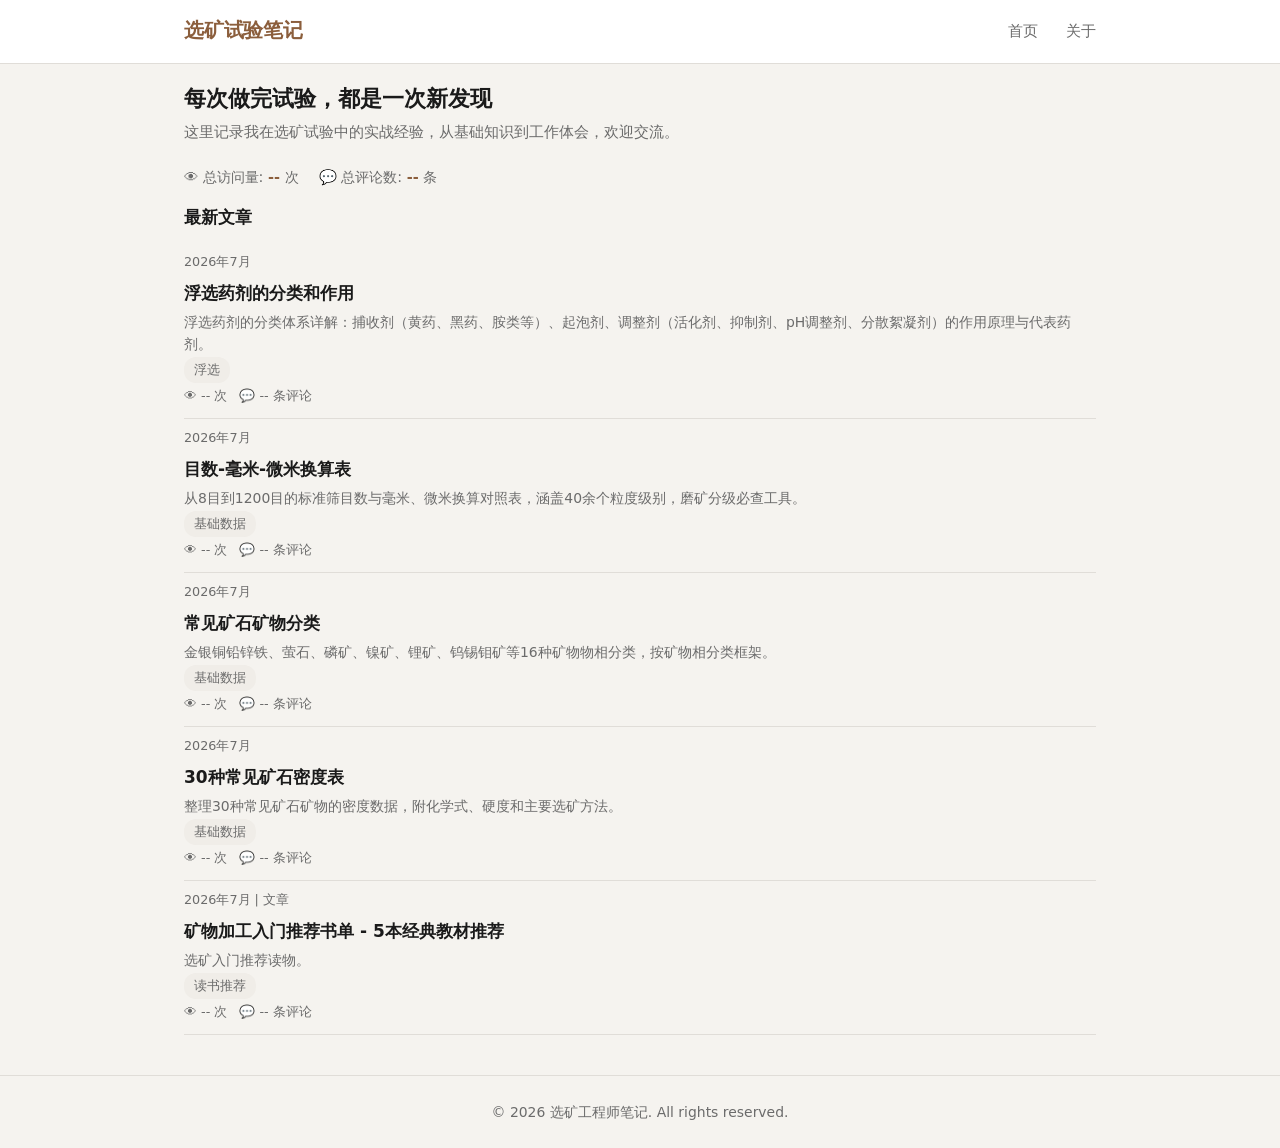
<file: index.html>
﻿<!DOCTYPE html>
<html lang="zh-CN">
<head>
  <meta charset="UTF-8">
  <meta name="viewport" content="width=device-width, initial-scale=1.0">
  <meta name="description" content="一个选矿工程师的工作笔记，记录选矿试验中的实战经验、基础知识和行业思考。">
  <link rel="canonical" href="https://simon899.github.io/">
  <meta property="og:title" content="选矿试验笔记">
  <meta property="og:description" content="一个选矿工程师的工作笔记，记录选矿试验中的实战经验、基础知识和行业思考。">
  <meta property="og:url" content="https://simon899.github.io/">
  <meta property="og:type" content="website">
  <meta property="og:site_name" content="选矿试验笔记">
  <title>选矿试验笔记 - 选矿试验笔记</title>
  <link rel="stylesheet" href="/css/style.css">
    <script data-goatcounter="https://simon899.goatcounter.com/count" async src="//gc.zgo.at/count.js"></script>

<body>
<header class="site-header">
  <div class="header-inner">
    <a href="/index.html" class="site-title"><span>选矿试验笔记</span></a>
    <nav class="main-nav">
      <a href="/index.html">首页</a>
      <a href="/about.html">关于</a>
    </nav>
  </div>
</header>
<div class="page-wrap-wide">
  <section class="hero">
    <h1>每次做完试验，都是一次新发现</h1>
    <p>这里记录我在选矿试验中的实战经验，从基础知识到工作体会，欢迎交流。</p>
  </section>
  
  <div class="site-total-stats">
    <span>👁 总访问量: <strong id="total-views">--</strong> 次</span>
    <span>💬 总评论数: <strong id="total-comments">--</strong> 条</span>
  </div>
  <h2 class="section-title">最新文章</h2>
  <ul class="post-list">
    <li class="post-item">
      <a href="posts/flotation-reagent-classification.html">
        <div class="post-meta">2026年7月</div>
        <h2>浮选药剂的分类和作用</h2>
        <div class="post-excerpt">浮选药剂的分类体系详解：捕收剂（黄药、黑药、胺类等）、起泡剂、调整剂（活化剂、抑制剂、pH调整剂、分散絮凝剂）的作用原理与代表药剂。</div>
        <div class="post-tags"><span class="tag">浮选</span></div>
      </a>
      <div class="post-item-stats">
        <span>👁 <span class="pv-flotation-reagent-classification">--</span> 次</span>
        <span>💬 <span class="cm-flotation-reagent-classification">--</span> 条评论</span>
      </div>
    </li>

    <li class="post-item">
      <a href="posts/mesh-conversion-table.html">
        <div class="post-meta">2026年7月</div>
        <h2>目数-毫米-微米换算表</h2>
        <div class="post-excerpt">从8目到1200目的标准筛目数与毫米、微米换算对照表，涵盖40余个粒度级别，磨矿分级必查工具。</div>
        <div class="post-tags"><span class="tag">基础数据</span></div>
      </a>
      <div class="post-item-stats">
        <span>👁 <span class="pv-mesh-conversion-table">--</span> 次</span>
        <span>💬 <span class="cm-mesh-conversion-table">--</span> 条评论</span>
      </div>
    </li>

    <li class="post-item">
      <a href="posts/ore-classification.html">
        <div class="post-meta">2026年7月</div>
        <h2>常见矿石矿物分类</h2>
        <div class="post-excerpt">金银铜铅锌铁、萤石、磷矿、镍矿、锂矿、钨锡钼矿等16种矿物物相分类，按矿物相分类框架。</div>
        <div class="post-tags"><span class="tag">基础数据</span></div>
      </a>
    <div class="post-item-stats">
      <span>👁 <span class="pv-ore-classification">--</span> 次</span>
      <span>💬 <span class="cm-ore-classification">--</span> 条评论</span>
    </div>
    </li>

    <li class="post-item">
      <a href="posts/ore-density-table.html">
        <div class="post-meta">2026年7月</div>
        <h2>30种常见矿石密度表</h2>
        <div class="post-excerpt">整理30种常见矿石矿物的密度数据，附化学式、硬度和主要选矿方法。</div>
        <div class="post-tags"><span class="tag">基础数据</span></div>
      </a>
    
    <div class="post-item-stats">
      <span>👁 <span class="pv-ore-density-table">--</span> 次</span>
      <span>💬 <span class="cm-ore-density-table">--</span> 条评论</span>
    </div></li>

    <li class="post-item">
      <a href="posts/reading-list.html">
        <div class="post-meta">2026年7月 | 文章</div>
        <h2>矿物加工入门推荐书单 - 5本经典教材推荐</h2>
        <div class="post-excerpt">选矿入门推荐读物。</div>
        <div class="post-tags"><span class="tag">读书推荐</span></div>
      </a>
    
    <div class="post-item-stats">
      <span>👁 <span class="pv-reading-list">--</span> 次</span>
      <span>💬 <span class="cm-reading-list">--</span> 条评论</span>
    </div></li>
  </ul>
</div>

<footer class="site-footer">
  <p>&copy; 2026 选矿工程师笔记. All rights reserved.</p>
</footer>

  <script>
    var pages = ["flotation-reagent-classification","mesh-conversion-table","ore-classification","ore-density-table","reading-list"];
    pages.forEach(function(p) {
      fetch("https://simon899.goatcounter.com/counter/posts/" + p + ".html.json")
        .then(function(r) { if (r.ok || r.status === 404) return r.json(); throw Error(); })
        .then(function(d) { var els = document.getElementsByClassName("pv-" + p); for (var i=0;i<els.length;i++) els[i].textContent = d.count || 0; })
        .catch(function() { var els = document.getElementsByClassName("pv-" + p); for (var i=0;i<els.length;i++) els[i].textContent = "--"; });
    });
    fetch("https://api.github.com/repos/simon899/simon899.github.io/issues?labels=comment&state=all")
      .then(function(r) { return r.json(); })
      .then(function(issues) {
        pages.forEach(function(p) {
          var issue = null;
          for (var i=0;i<issues.length;i++) {
            if (issues[i].title === "posts/" + p + ".html") { issue = issues[i]; break; }
          }
          if (!issue) return;
          var els = document.getElementsByClassName("cm-" + p);
          for (var i=0;i<els.length;i++) els[i].textContent = issue.comments;
        });
      });
  </script>

  <script>
    fetch("https://simon899.goatcounter.com/counter/.json")
      .then(function(r){if(r.ok||r.status===404)return r.json();throw Error()})
      .then(function(d){var e=document.getElementById("total-views");if(e)e.textContent=d.count||0})
      .catch(function(){});
    fetch("https://api.github.com/repos/simon899/simon899.github.io/issues?labels=comment&state=all")
      .then(function(r){return r.json()})
      .then(function(issues){var t=0;for(var i=0;i<issues.length;i++)t+=issues[i].comments;var e=document.getElementById("total-comments");if(e)e.textContent=t})
      .catch(function(){});
  </script>
</body>
</html>
</file>
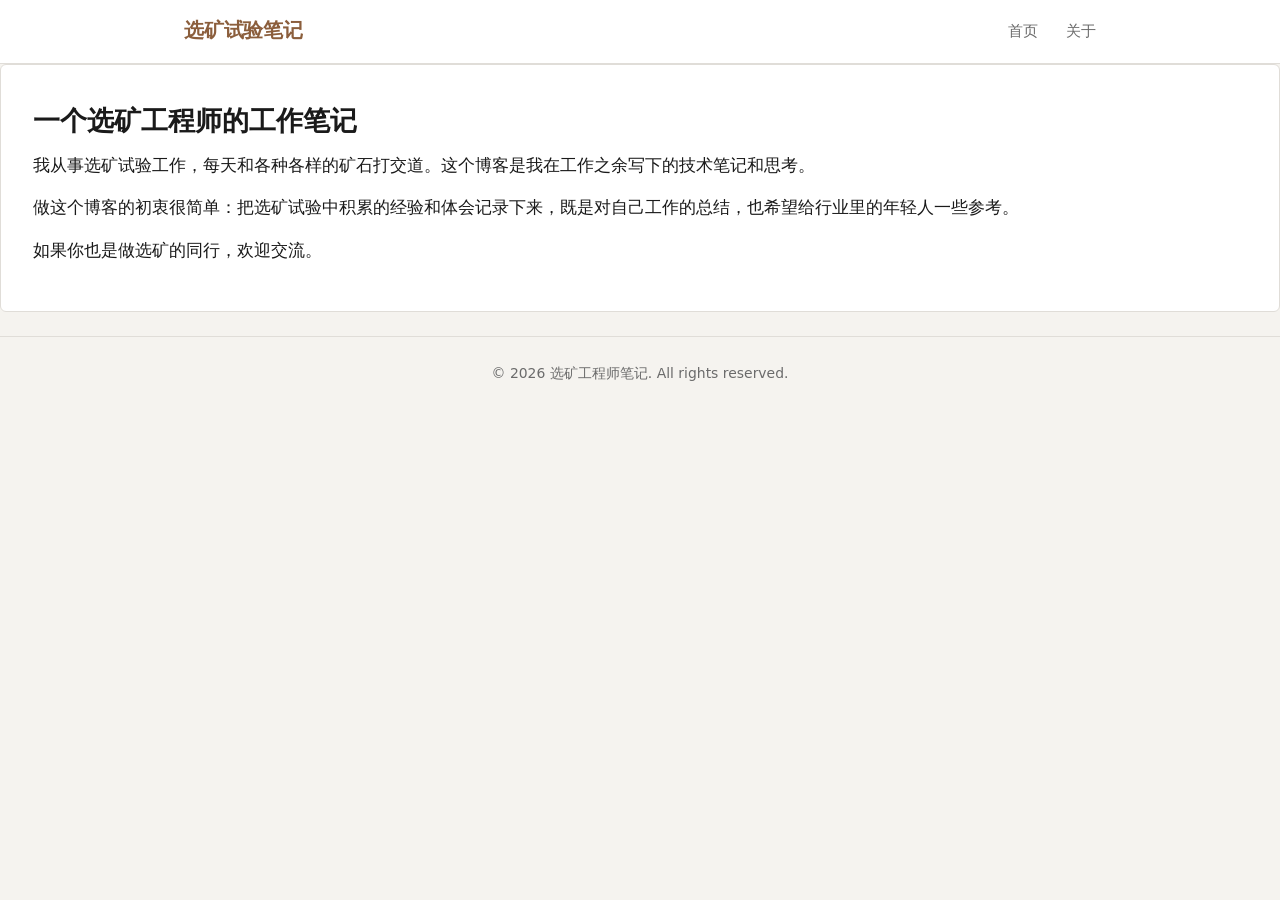
<file: about.html>
﻿<!DOCTYPE html>
<html lang="zh-CN">
<head>
  <meta charset="UTF-8">
  <meta name="viewport" content="width=device-width, initial-scale=1.0">
  <meta name="description" content="一个选矿工程师的博客 - 关于页">
  <link rel="canonical" href="https://simon899.github.io/about.html">
  <meta property="og:title" content="关于 - 选矿试验笔记">
  <meta property="og:description" content="一个选矿工程师的博客 - 关于页">
  <meta property="og:url" content="https://simon899.github.io/about.html">
  <meta property="og:type" content="website">
  <meta property="og:site_name" content="选矿试验笔记">
  <title>关于 - 选矿试验笔记</title>
  <link rel="stylesheet" href="../css/style.css">
    <script data-goatcounter="https://simon899.goatcounter.com/count" async src="//gc.zgo.at/count.js"></script>

<body>
<header class="site-header">
  <div class="header-inner">
    <a href="../index.html" class="site-title"><span>选矿试验笔记</span></a>
    <nav class="main-nav">
      <a href="../index.html">首页</a>
      <a href="../about.html">关于</a>
    </nav>
  </div>
</header>
<section class="about-section">
  <h1>一个选矿工程师的工作笔记</h1>
  
  <p>我从事选矿试验工作，每天和各种各样的矿石打交道。这个博客是我在工作之余写下的技术笔记和思考。</p>
  <p>做这个博客的初衷很简单：把选矿试验中积累的经验和体会记录下来，既是对自己工作的总结，也希望给行业里的年轻人一些参考。</p>
  <p>如果你也是做选矿的同行，欢迎交流。</p>
</section>
<footer class="site-footer">
  <p>&copy; 2026 选矿工程师笔记. All rights reserved.</p>
</footer>
</body>
</html>
</file>
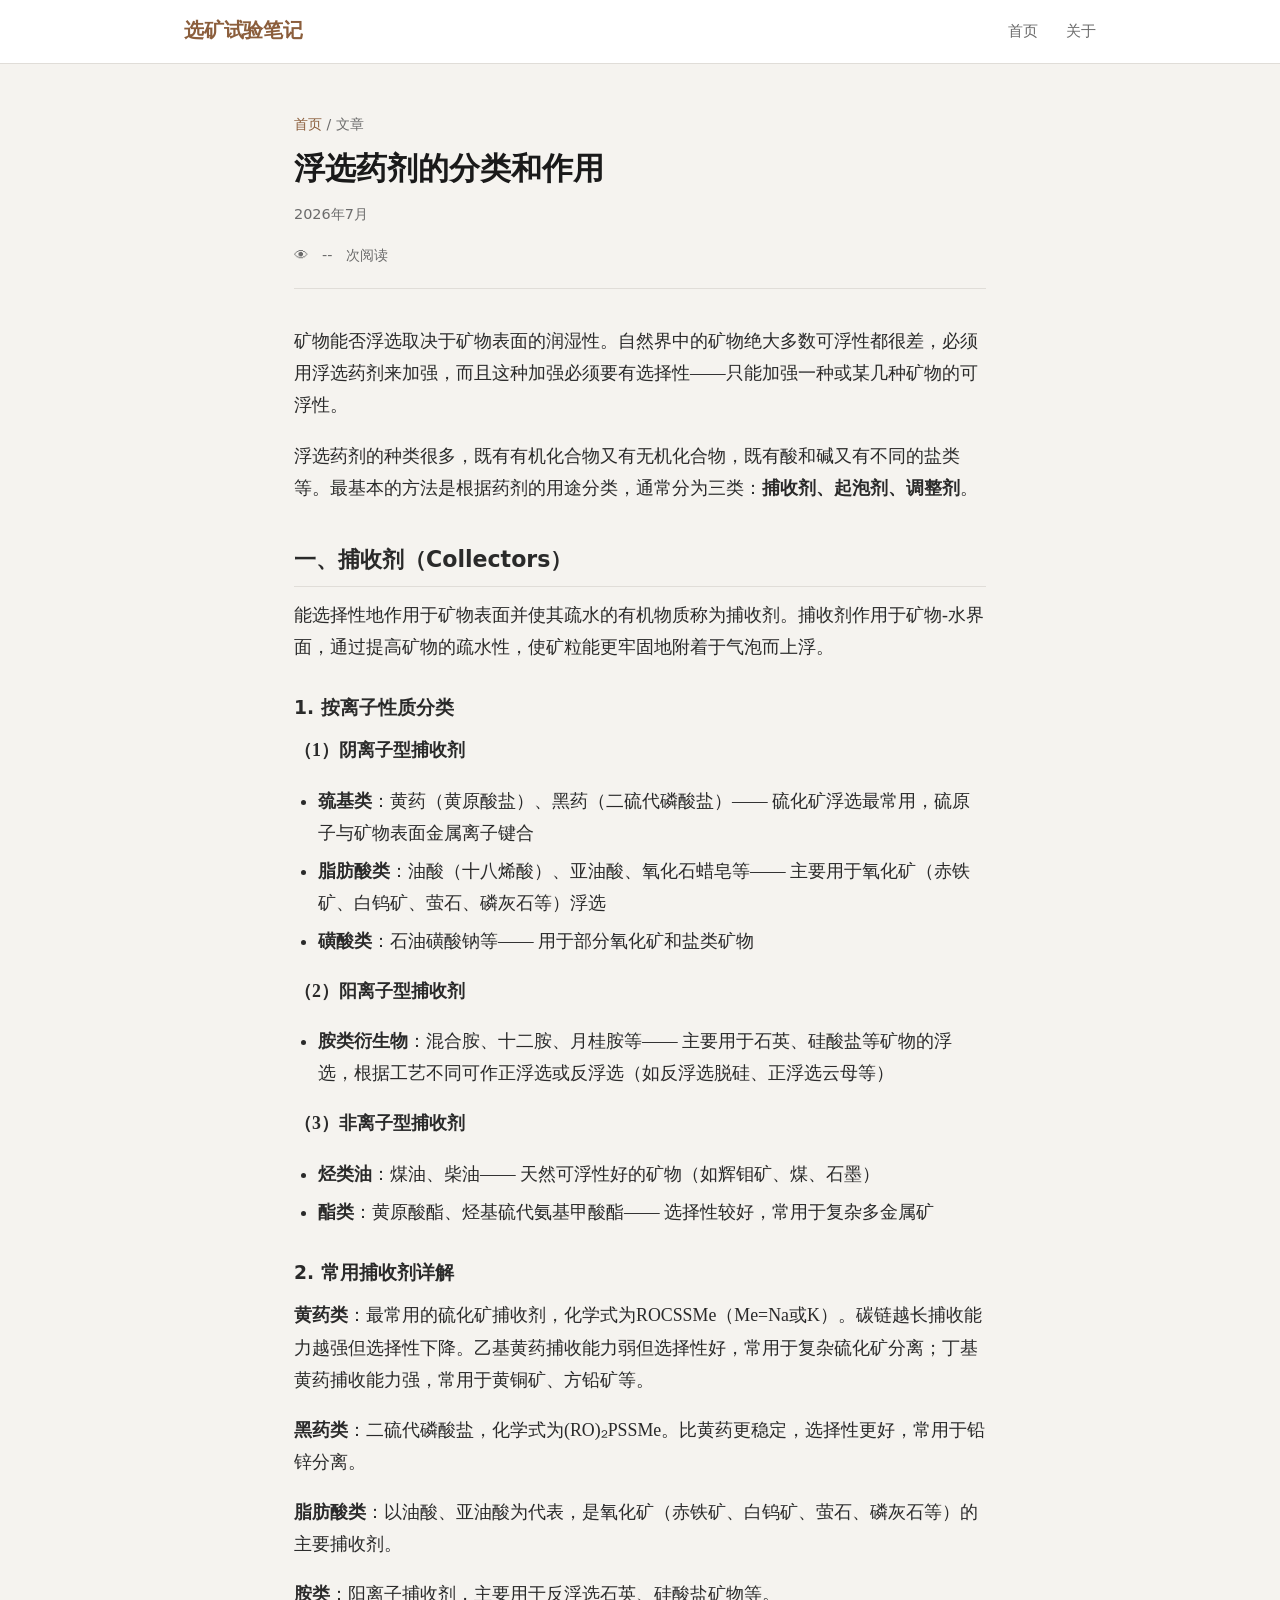
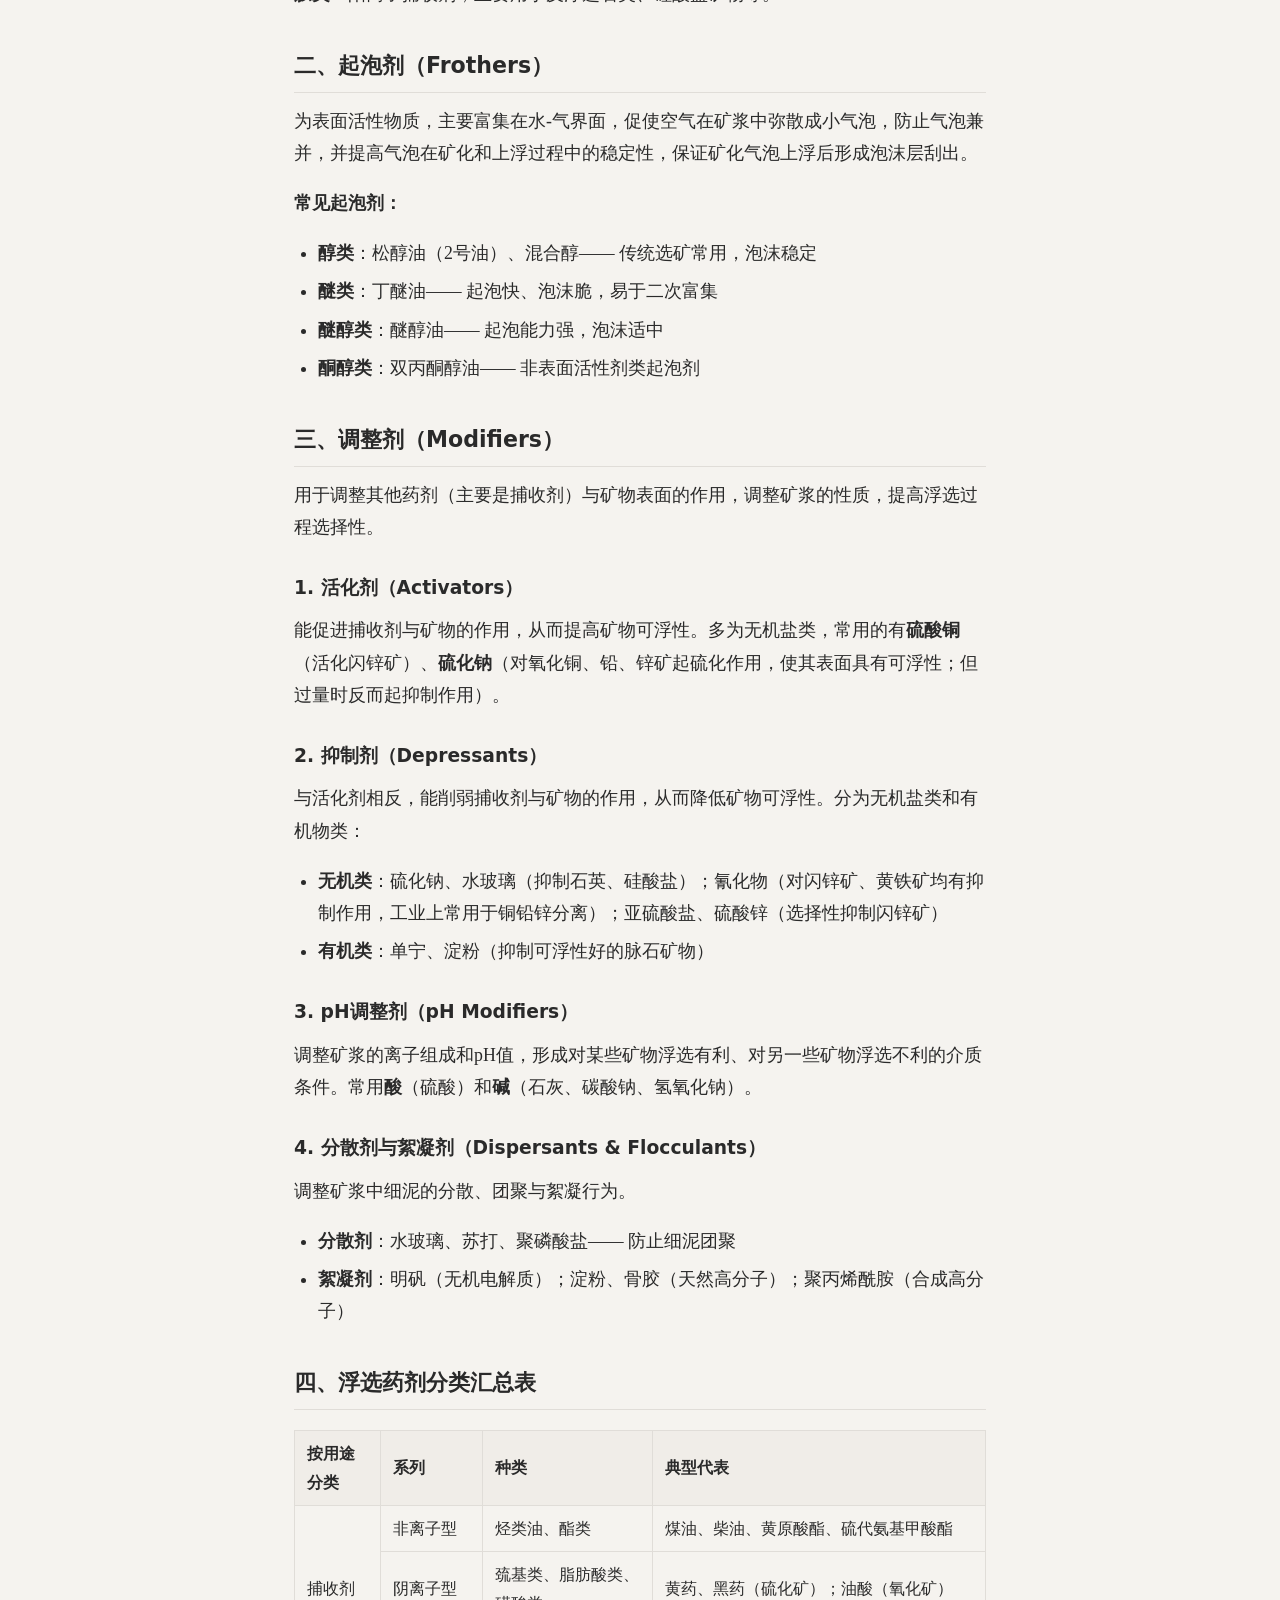
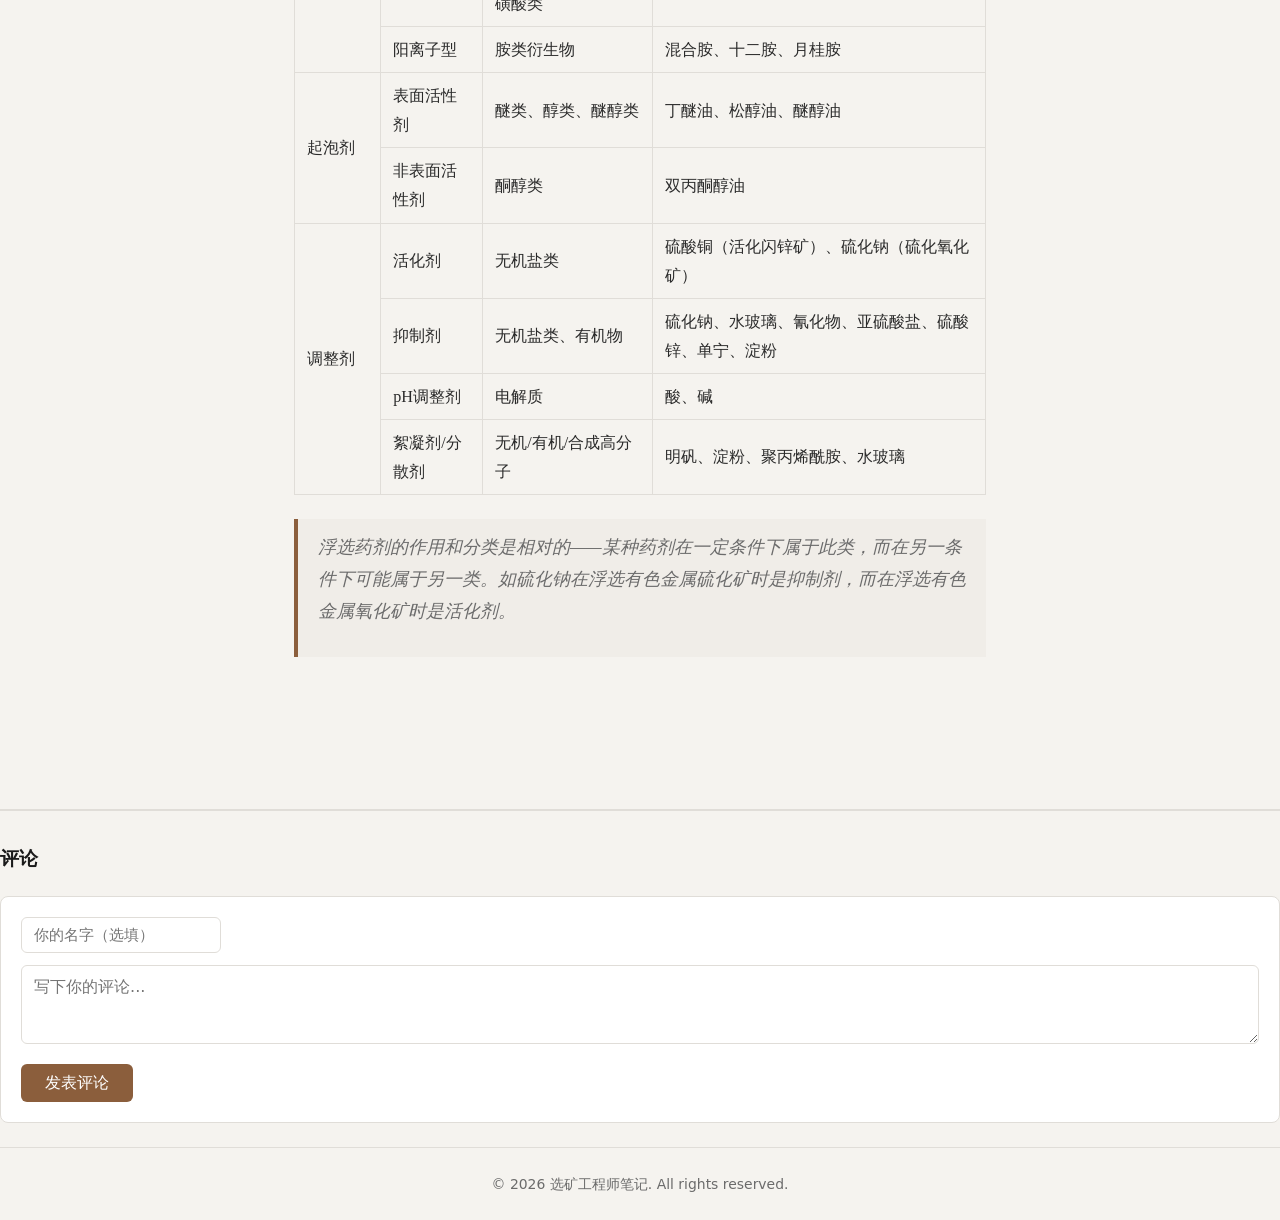
<file: posts/flotation-reagent-classification.html>
﻿<!DOCTYPE html>
<html lang="zh-CN">
<head>
  <meta charset="UTF-8">
  <meta name="viewport" content="width=device-width, initial-scale=1.0">
  <meta name="description" content="浮选药剂的分类体系详解：捕收剂（黄药、黑药、胺类等）、起泡剂、调整剂（活化剂、抑制剂、pH调整剂、分散絮凝剂）的作用原理与代表药剂。">
  <link rel="canonical" href="https://simon899.github.io/posts/flotation-reagent-classification.html">
  <meta property="og:title" content="浮选药剂的分类和作用 - 选矿试验笔记">
  <meta property="og:description" content="浮选药剂的分类体系详解：捕收剂（黄药、黑药、胺类等）、起泡剂、调整剂（活化剂、抑制剂、pH调整剂、分散絮凝剂）的作用原理与代表药剂。">
  <meta property="og:url" content="https://simon899.github.io/posts/flotation-reagent-classification.html">
  <meta property="og:type" content="article">
  <meta property="og:site_name" content="选矿试验笔记">
  <title>浮选药剂的分类和作用 - 选矿试验笔记</title>
  <link rel="stylesheet" href="../css/style.css">
  <script data-goatcounter="https://simon899.goatcounter.com/count" async src="//gc.zgo.at/count.js"></script>
</head>
<body>
<header class="site-header">
  <div class="header-inner">
    <a href="../index.html" class="site-title"><span>选矿试验笔记</span></a>
    <nav class="main-nav">
      <a href="../index.html">首页</a>
      <a href="../about.html">关于</a>
    </nav>
  </div>
</header>
<div class="page-wrap">
  <article class="post-header">
    <div class="breadcrumb"><a href="../index.html">首页</a> / 文章</div>
    <h1>浮选药剂的分类和作用</h1>
    <div class="post-meta">2026年7月</div>
    <div class="post-meta-bar">
      <span class="post-stats">👁 <span id="view-count">--</span> 次阅读</span>
    </div>
  </article>
  <div class="post-content">
<p>矿物能否浮选取决于矿物表面的润湿性。自然界中的矿物绝大多数可浮性都很差，必须用浮选药剂来加强，而且这种加强必须要有选择性——只能加强一种或某几种矿物的可浮性。</p>

<p>浮选药剂的种类很多，既有有机化合物又有无机化合物，既有酸和碱又有不同的盐类等。最基本的方法是根据药剂的用途分类，通常分为三类：<strong>捕收剂、起泡剂、调整剂</strong>。</p>

<h2>一、捕收剂（Collectors）</h2>

<p>能选择性地作用于矿物表面并使其疏水的有机物质称为捕收剂。捕收剂作用于矿物-水界面，通过提高矿物的疏水性，使矿粒能更牢固地附着于气泡而上浮。</p>

<h3>1. 按离子性质分类</h3>

<p><strong>（1）阴离子型捕收剂</strong></p>
<ul>
  <li><strong>巯基类</strong>：黄药（黄原酸盐）、黑药（二硫代磷酸盐）—— 硫化矿浮选最常用，硫原子与矿物表面金属离子键合</li>
  <li><strong>脂肪酸类</strong>：油酸（十八烯酸）、亚油酸、氧化石蜡皂等—— 主要用于氧化矿（赤铁矿、白钨矿、萤石、磷灰石等）浮选</li>
  <li><strong>磺酸类</strong>：石油磺酸钠等—— 用于部分氧化矿和盐类矿物</li>
</ul>

<p><strong>（2）阳离子型捕收剂</strong></p>
<ul>
  <li><strong>胺类衍生物</strong>：混合胺、十二胺、月桂胺等—— 主要用于石英、硅酸盐等矿物的浮选，根据工艺不同可作正浮选或反浮选（如反浮选脱硅、正浮选云母等）</li>
</ul>

<p><strong>（3）非离子型捕收剂</strong></p>
<ul>
  <li><strong>烃类油</strong>：煤油、柴油—— 天然可浮性好的矿物（如辉钼矿、煤、石墨）</li>
  <li><strong>酯类</strong>：黄原酸酯、烃基硫代氨基甲酸酯—— 选择性较好，常用于复杂多金属矿</li>
</ul>

<h3>2. 常用捕收剂详解</h3>

<p><strong>黄药类</strong>：最常用的硫化矿捕收剂，化学式为ROCSSMe（Me=Na或K）。碳链越长捕收能力越强但选择性下降。乙基黄药捕收能力弱但选择性好，常用于复杂硫化矿分离；丁基黄药捕收能力强，常用于黄铜矿、方铅矿等。</p>

<p><strong>黑药类</strong>：二硫代磷酸盐，化学式为(RO)₂PSSMe。比黄药更稳定，选择性更好，常用于铅锌分离。</p>

<p><strong>脂肪酸类</strong>：以油酸、亚油酸为代表，是氧化矿（赤铁矿、白钨矿、萤石、磷灰石等）的主要捕收剂。</p>

<p><strong>胺类</strong>：阳离子捕收剂，主要用于反浮选石英、硅酸盐矿物等。</p>

<h2>二、起泡剂（Frothers）</h2>

<p>为表面活性物质，主要富集在水-气界面，促使空气在矿浆中弥散成小气泡，防止气泡兼并，并提高气泡在矿化和上浮过程中的稳定性，保证矿化气泡上浮后形成泡沫层刮出。</p>

<p><strong>常见起泡剂：</strong></p>
<ul>
  <li><strong>醇类</strong>：松醇油（2号油）、混合醇—— 传统选矿常用，泡沫稳定</li>
  <li><strong>醚类</strong>：丁醚油—— 起泡快、泡沫脆，易于二次富集</li>
  <li><strong>醚醇类</strong>：醚醇油—— 起泡能力强，泡沫适中</li>
  <li><strong>酮醇类</strong>：双丙酮醇油—— 非表面活性剂类起泡剂</li>
</ul>

<h2>三、调整剂（Modifiers）</h2>

<p>用于调整其他药剂（主要是捕收剂）与矿物表面的作用，调整矿浆的性质，提高浮选过程选择性。</p>

<h3>1. 活化剂（Activators）</h3>
<p>能促进捕收剂与矿物的作用，从而提高矿物可浮性。多为无机盐类，常用的有<strong>硫酸铜</strong>（活化闪锌矿）、<strong>硫化钠</strong>（对氧化铜、铅、锌矿起硫化作用，使其表面具有可浮性；但过量时反而起抑制作用）。</p>

<h3>2. 抑制剂（Depressants）</h3>
<p>与活化剂相反，能削弱捕收剂与矿物的作用，从而降低矿物可浮性。分为无机盐类和有机物类：</p>
<ul>
  <li><strong>无机类</strong>：硫化钠、水玻璃（抑制石英、硅酸盐）；氰化物（对闪锌矿、黄铁矿均有抑制作用，工业上常用于铜铅锌分离）；亚硫酸盐、硫酸锌（选择性抑制闪锌矿）</li>
  <li><strong>有机类</strong>：单宁、淀粉（抑制可浮性好的脉石矿物）</li>
</ul>

<h3>3. pH调整剂（pH Modifiers）</h3>
<p>调整矿浆的离子组成和pH值，形成对某些矿物浮选有利、对另一些矿物浮选不利的介质条件。常用<strong>酸</strong>（硫酸）和<strong>碱</strong>（石灰、碳酸钠、氢氧化钠）。</p>

<h3>4. 分散剂与絮凝剂（Dispersants & Flocculants）</h3>
<p>调整矿浆中细泥的分散、团聚与絮凝行为。</p>
<ul>
  <li><strong>分散剂</strong>：水玻璃、苏打、聚磷酸盐—— 防止细泥团聚</li>
  <li><strong>絮凝剂</strong>：明矾（无机电解质）；淀粉、骨胶（天然高分子）；聚丙烯酰胺（合成高分子）</li>
</ul>

<h2>四、浮选药剂分类汇总表</h2>

<table class="density-table">
  <thead>
    <tr><th>按用途分类</th><th>系列</th><th>种类</th><th>典型代表</th></tr>
  </thead>
  <tbody>
    <tr><td rowspan="3">捕收剂</td><td>非离子型</td><td>烃类油、酯类</td><td>煤油、柴油、黄原酸酯、硫代氨基甲酸酯</td></tr>
    <tr><td>阴离子型</td><td>巯基类、脂肪酸类、磺酸类</td><td>黄药、黑药（硫化矿）；油酸（氧化矿）</td></tr>
    <tr><td>阳离子型</td><td>胺类衍生物</td><td>混合胺、十二胺、月桂胺</td></tr>
    <tr><td rowspan="2">起泡剂</td><td>表面活性剂</td><td>醚类、醇类、醚醇类</td><td>丁醚油、松醇油、醚醇油</td></tr>
    <tr><td>非表面活性剂</td><td>酮醇类</td><td>双丙酮醇油</td></tr>
    <tr><td rowspan="4">调整剂</td><td>活化剂</td><td>无机盐类</td><td>硫酸铜（活化闪锌矿）、硫化钠（硫化氧化矿）</td></tr>
    <tr><td>抑制剂</td><td>无机盐类、有机物</td><td>硫化钠、水玻璃、氰化物、亚硫酸盐、硫酸锌、单宁、淀粉</td></tr>
    <tr><td>pH调整剂</td><td>电解质</td><td>酸、碱</td></tr>
    <tr><td>絮凝剂/分散剂</td><td>无机/有机/合成高分子</td><td>明矾、淀粉、聚丙烯酰胺、水玻璃</td></tr>
  </tbody>
</table>

<blockquote><p>浮选药剂的作用和分类是相对的——某种药剂在一定条件下属于此类，而在另一条件下可能属于另一类。如硫化钠在浮选有色金属硫化矿时是抑制剂，而在浮选有色金属氧化矿时是活化剂。</p></blockquote>

  </div>
</div>
<div class="comment-section">
  <h2 class="comment-heading" id="comment-count-header">评论</h2>
  <div class="comment-form">
    <input type="text" id="comment-name" placeholder="你的名字（选填）" class="comment-input-name">
    <textarea id="comment-text" placeholder="写下你的评论..." class="comment-textarea" rows="3"></textarea>
    <button id="comment-btn" onclick="submitComment()" class="comment-btn">发表评论</button>
  </div>
  <div id="comment-list"></div>
</div>
<footer class="site-footer">
  <p>&copy; 2026 选矿工程师笔记. All rights reserved.</p>
</footer>
<script src="../js/comments.js"></script>
</body>
</html>
</file>
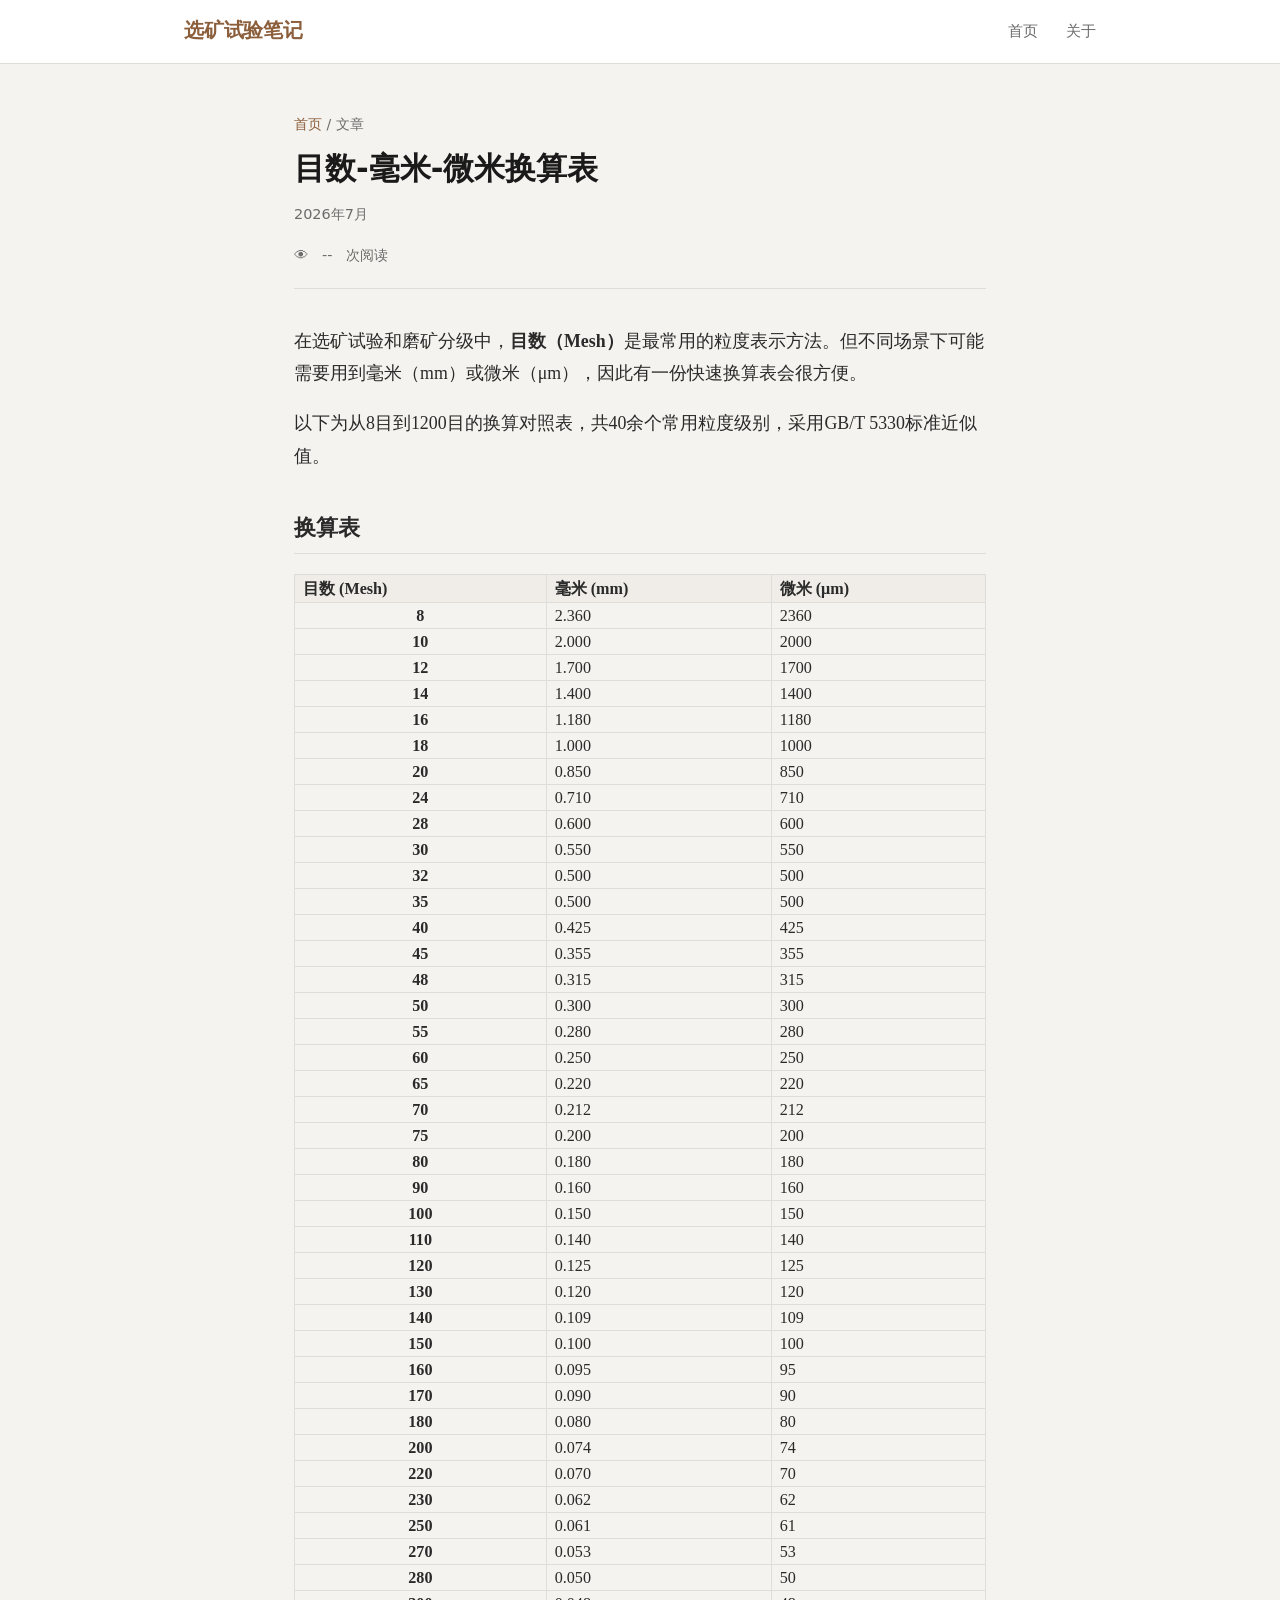
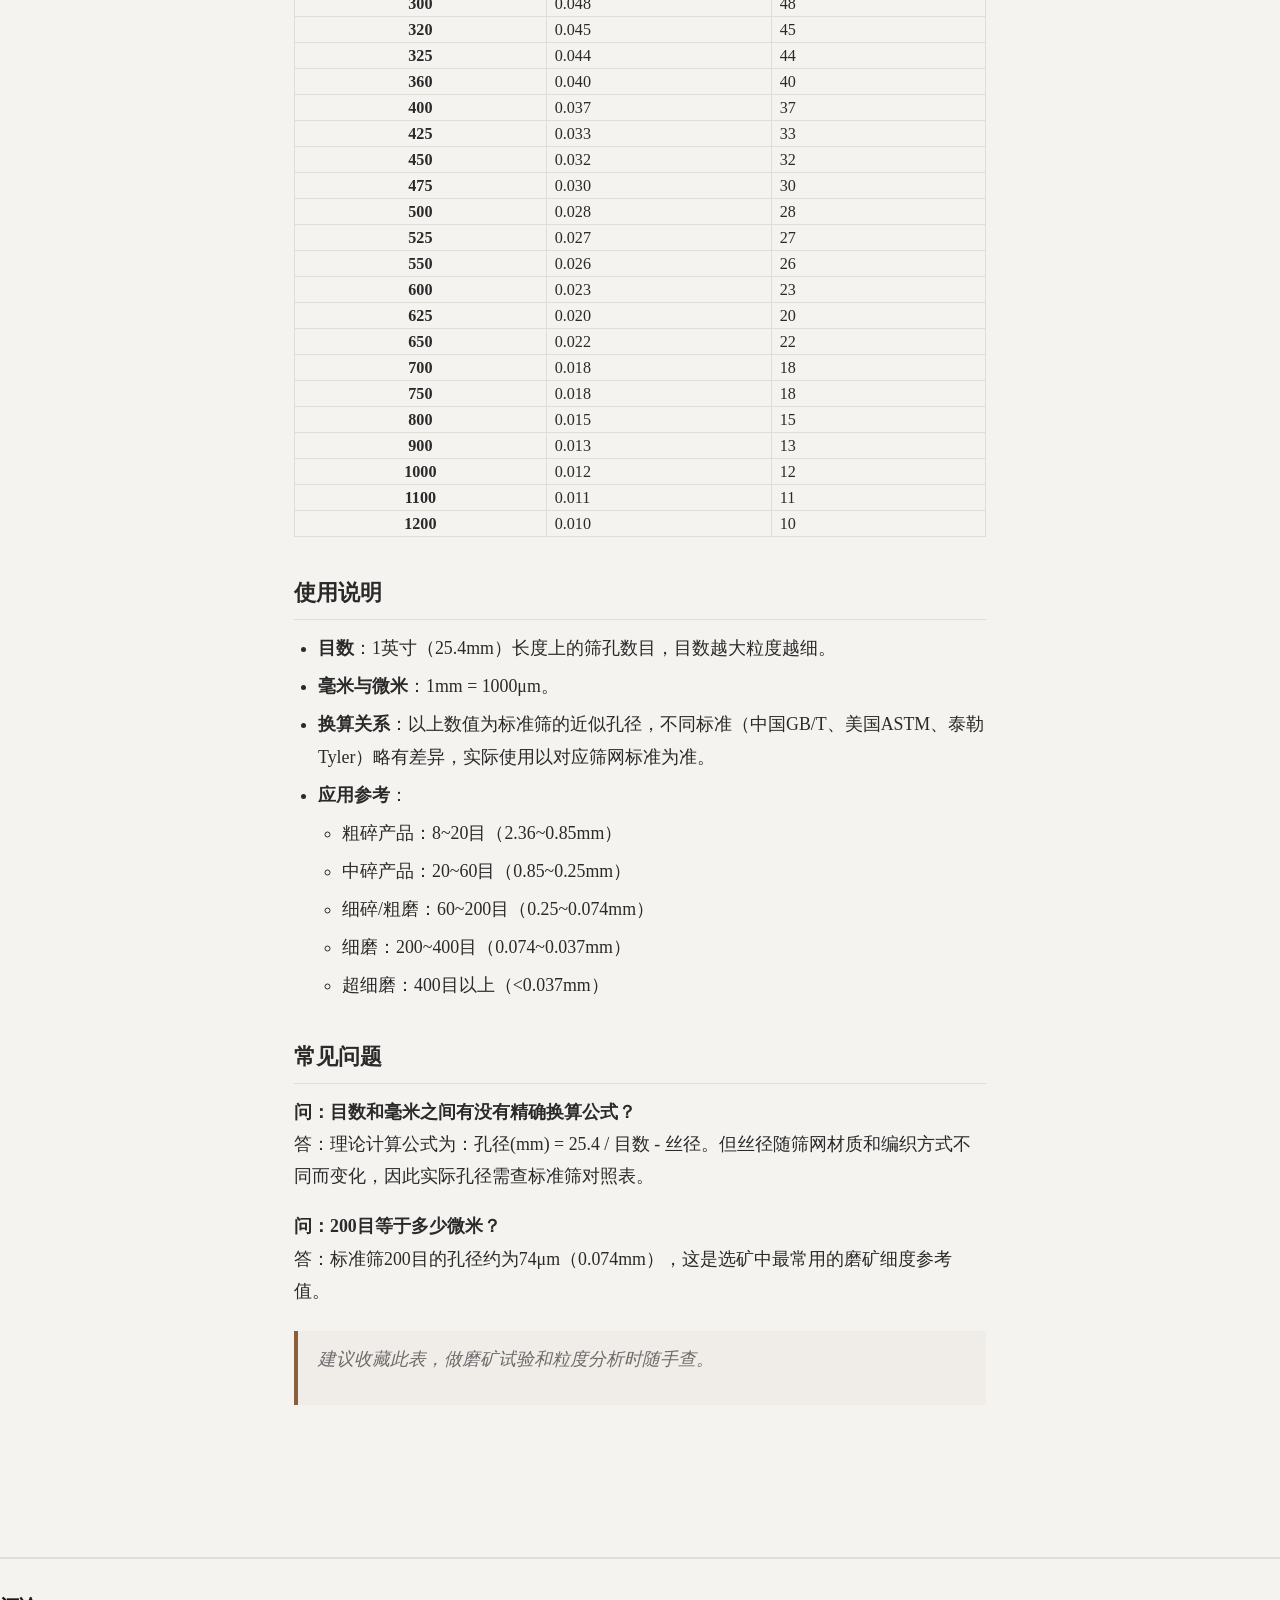
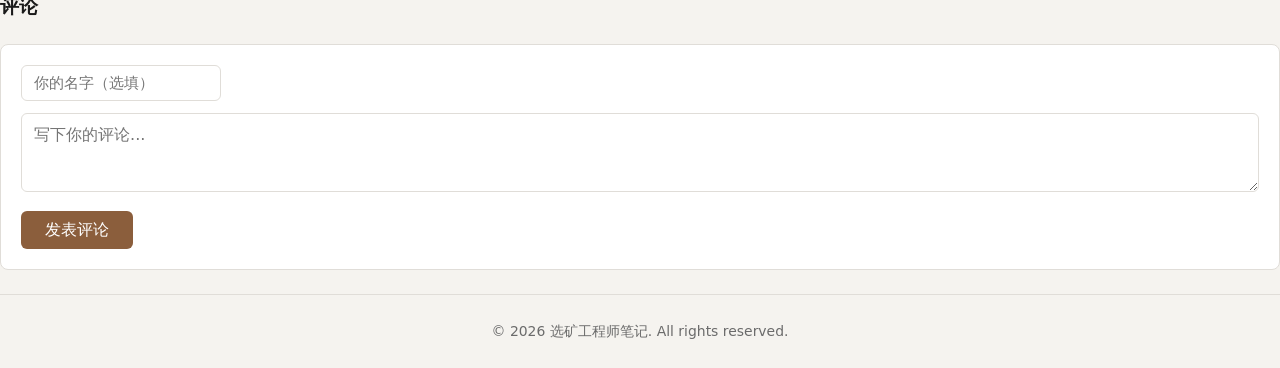
<file: posts/mesh-conversion-table.html>
﻿<!DOCTYPE html>
<html lang="zh-CN">
<head>
  <meta charset="UTF-8">
  <meta name="viewport" content="width=device-width, initial-scale=1.0">
  <meta name="description" content="从8目到1200目的标准筛目数与毫米、微米换算对照表，涵盖40余个粒度级别，磨矿分级必查工具。">
  <link rel="canonical" href="https://simon899.github.io/posts/mesh-conversion-table.html">
  <meta property="og:title" content="目数-毫米-微米换算表 - 选矿试验笔记">
  <meta property="og:description" content="从8目到1200目的标准筛目数与毫米、微米换算对照表，涵盖40余个粒度级别，磨矿分级必查工具。">
  <meta property="og:url" content="https://simon899.github.io/posts/mesh-conversion-table.html">
  <meta property="og:type" content="article">
  <meta property="og:site_name" content="选矿试验笔记">
  <title>目数-毫米-微米换算表 - 选矿试验笔记</title>
  <link rel="stylesheet" href="../css/style.css">
  <style>
    .density-table { font-size: 0.78em; margin: 1em 0; }
    .density-table th { padding: 3px 8px; line-height: 1.3; }
    .density-table td { padding: 2px 8px; line-height: 1.3; }
    .density-table tbody tr td:first-child { font-weight: 600; text-align: center; }
  </style>
    <script data-goatcounter="https://simon899.goatcounter.com/count" async src="//gc.zgo.at/count.js"></script>
</head>
<body>
<header class="site-header">
  <div class="header-inner">
    <a href="../index.html" class="site-title"><span>选矿试验笔记</span></a>
    <nav class="main-nav">
      <a href="../index.html">首页</a>
      <a href="../about.html">关于</a>
    </nav>
  </div>
</header>
<div class="page-wrap">
  <article class="post-header">
    <div class="breadcrumb"><a href="../index.html">首页</a> / 文章</div>
    <h1>目数-毫米-微米换算表</h1>
    <div class="post-meta">2026年7月</div>
    <div class="post-meta-bar">
      <span class="post-stats">👁 <span id="view-count">--</span> 次阅读</span>
    </div>
  </article>
  <div class="post-content">
<p>在选矿试验和磨矿分级中，<strong>目数（Mesh）</strong>是最常用的粒度表示方法。但不同场景下可能需要用到毫米（mm）或微米（μm），因此有一份快速换算表会很方便。</p>

<p>以下为从8目到1200目的换算对照表，共40余个常用粒度级别，采用GB/T 5330标准近似值。</p>

<h2>换算表</h2>

<table class="density-table">
  <thead>
    <tr><th>目数 (Mesh)</th><th>毫米 (mm)</th><th>微米 (μm)</th></tr>
  </thead>
  <tbody>
    <tr><td>8</td><td>2.360</td><td>2360</td></tr>
    <tr><td>10</td><td>2.000</td><td>2000</td></tr>
    <tr><td>12</td><td>1.700</td><td>1700</td></tr>
    <tr><td>14</td><td>1.400</td><td>1400</td></tr>
    <tr><td>16</td><td>1.180</td><td>1180</td></tr>
    <tr><td>18</td><td>1.000</td><td>1000</td></tr>
    <tr><td>20</td><td>0.850</td><td>850</td></tr>
    <tr><td>24</td><td>0.710</td><td>710</td></tr>
    <tr><td>28</td><td>0.600</td><td>600</td></tr>
    <tr><td>30</td><td>0.550</td><td>550</td></tr>
    <tr><td>32</td><td>0.500</td><td>500</td></tr>
    <tr><td>35</td><td>0.500</td><td>500</td></tr>
    <tr><td>40</td><td>0.425</td><td>425</td></tr>
    <tr><td>45</td><td>0.355</td><td>355</td></tr>
    <tr><td>48</td><td>0.315</td><td>315</td></tr>
    <tr><td>50</td><td>0.300</td><td>300</td></tr>
    <tr><td>55</td><td>0.280</td><td>280</td></tr>
    <tr><td>60</td><td>0.250</td><td>250</td></tr>
    <tr><td>65</td><td>0.220</td><td>220</td></tr>
    <tr><td>70</td><td>0.212</td><td>212</td></tr>
    <tr><td>75</td><td>0.200</td><td>200</td></tr>
    <tr><td>80</td><td>0.180</td><td>180</td></tr>
    <tr><td>90</td><td>0.160</td><td>160</td></tr>
    <tr><td>100</td><td>0.150</td><td>150</td></tr>
    <tr><td>110</td><td>0.140</td><td>140</td></tr>
    <tr><td>120</td><td>0.125</td><td>125</td></tr>
    <tr><td>130</td><td>0.120</td><td>120</td></tr>
    <tr><td>140</td><td>0.109</td><td>109</td></tr>
    <tr><td>150</td><td>0.100</td><td>100</td></tr>
    <tr><td>160</td><td>0.095</td><td>95</td></tr>
    <tr><td>170</td><td>0.090</td><td>90</td></tr>
    <tr><td>180</td><td>0.080</td><td>80</td></tr>
    <tr><td>200</td><td>0.074</td><td>74</td></tr>
    <tr><td>220</td><td>0.070</td><td>70</td></tr>
    <tr><td>230</td><td>0.062</td><td>62</td></tr>
    <tr><td>250</td><td>0.061</td><td>61</td></tr>
    <tr><td>270</td><td>0.053</td><td>53</td></tr>
    <tr><td>280</td><td>0.050</td><td>50</td></tr>
    <tr><td>300</td><td>0.048</td><td>48</td></tr>
    <tr><td>320</td><td>0.045</td><td>45</td></tr>
    <tr><td>325</td><td>0.044</td><td>44</td></tr>
    <tr><td>360</td><td>0.040</td><td>40</td></tr>
    <tr><td>400</td><td>0.037</td><td>37</td></tr>
    <tr><td>425</td><td>0.033</td><td>33</td></tr>
    <tr><td>450</td><td>0.032</td><td>32</td></tr>
    <tr><td>475</td><td>0.030</td><td>30</td></tr>
    <tr><td>500</td><td>0.028</td><td>28</td></tr>
    <tr><td>525</td><td>0.027</td><td>27</td></tr>
    <tr><td>550</td><td>0.026</td><td>26</td></tr>
    <tr><td>600</td><td>0.023</td><td>23</td></tr>
    <tr><td>625</td><td>0.020</td><td>20</td></tr>
    <tr><td>650</td><td>0.022</td><td>22</td></tr>
    <tr><td>700</td><td>0.018</td><td>18</td></tr>
    <tr><td>750</td><td>0.018</td><td>18</td></tr>
    <tr><td>800</td><td>0.015</td><td>15</td></tr>
    <tr><td>900</td><td>0.013</td><td>13</td></tr>
    <tr><td>1000</td><td>0.012</td><td>12</td></tr>
    <tr><td>1100</td><td>0.011</td><td>11</td></tr>
    <tr><td>1200</td><td>0.010</td><td>10</td></tr>
  </tbody>
</table>

<h2>使用说明</h2>
<ul>
  <li><strong>目数</strong>：1英寸（25.4mm）长度上的筛孔数目，目数越大粒度越细。</li>
  <li><strong>毫米与微米</strong>：1mm = 1000μm。</li>
  <li><strong>换算关系</strong>：以上数值为标准筛的近似孔径，不同标准（中国GB/T、美国ASTM、泰勒Tyler）略有差异，实际使用以对应筛网标准为准。</li>
  <li><strong>应用参考</strong>：</li>
  <ul>
    <li>粗碎产品：8~20目（2.36~0.85mm）</li>
    <li>中碎产品：20~60目（0.85~0.25mm）</li>
    <li>细碎/粗磨：60~200目（0.25~0.074mm）</li>
    <li>细磨：200~400目（0.074~0.037mm）</li>
    <li>超细磨：400目以上（&lt;0.037mm）</li>
  </ul>
</ul>

<h2>常见问题</h2>
<p><strong>问：目数和毫米之间有没有精确换算公式？</strong><br>答：理论计算公式为：孔径(mm) = 25.4 / 目数 - 丝径。但丝径随筛网材质和编织方式不同而变化，因此实际孔径需查标准筛对照表。</p>

<p><strong>问：200目等于多少微米？</strong><br>答：标准筛200目的孔径约为74μm（0.074mm），这是选矿中最常用的磨矿细度参考值。</p>

<blockquote><p>建议收藏此表，做磨矿试验和粒度分析时随手查。</p></blockquote>
  </div>
</div>
<div class="comment-section">
  <h2 class="comment-heading" id="comment-count-header">评论</h2>
  <div class="comment-form">
    <input type="text" id="comment-name" placeholder="你的名字（选填）" class="comment-input-name">
    <textarea id="comment-text" placeholder="写下你的评论..." class="comment-textarea" rows="3"></textarea>
    <button id="comment-btn" onclick="submitComment()" class="comment-btn">发表评论</button>
  </div>
  <div id="comment-list"></div>
</div>
<footer class="site-footer">
  <p>&copy; 2026 选矿工程师笔记. All rights reserved.</p>
</footer>
<script src="../js/comments.js"></script>
</body>
</html>
</file>
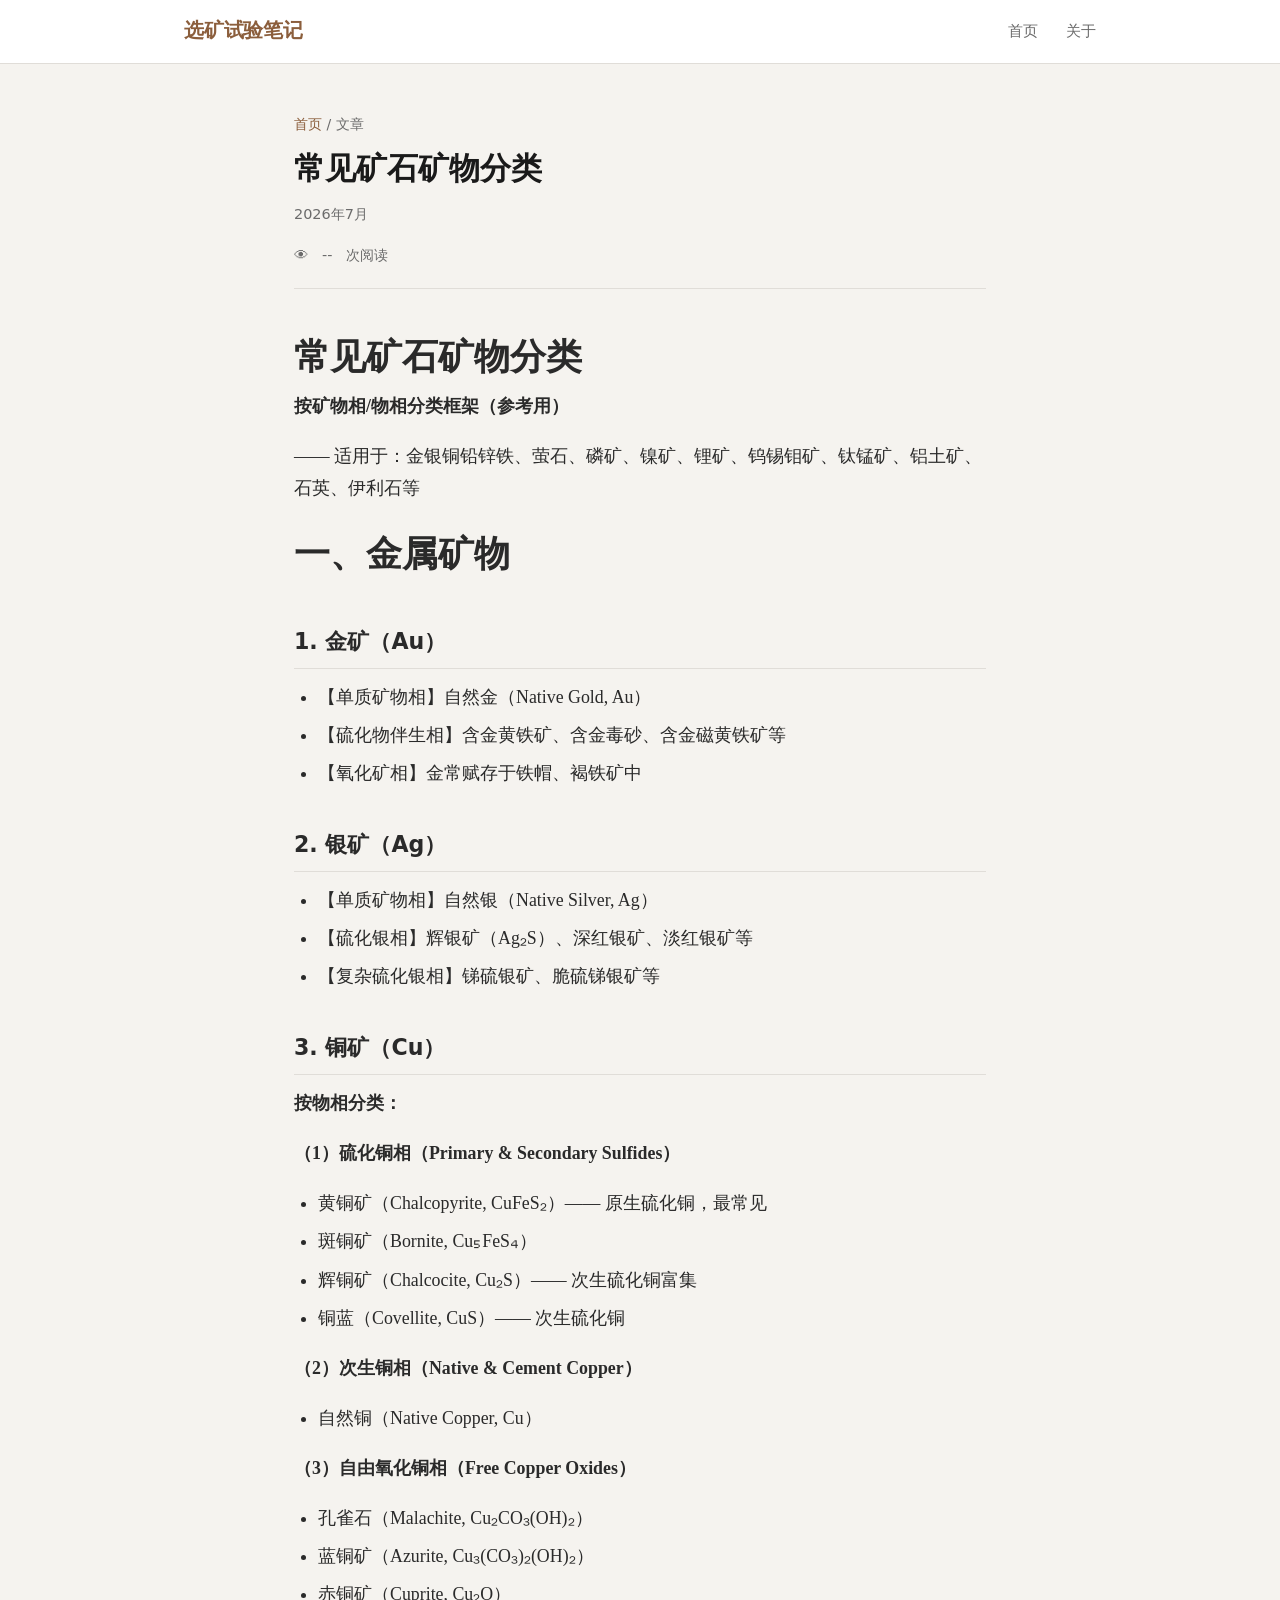
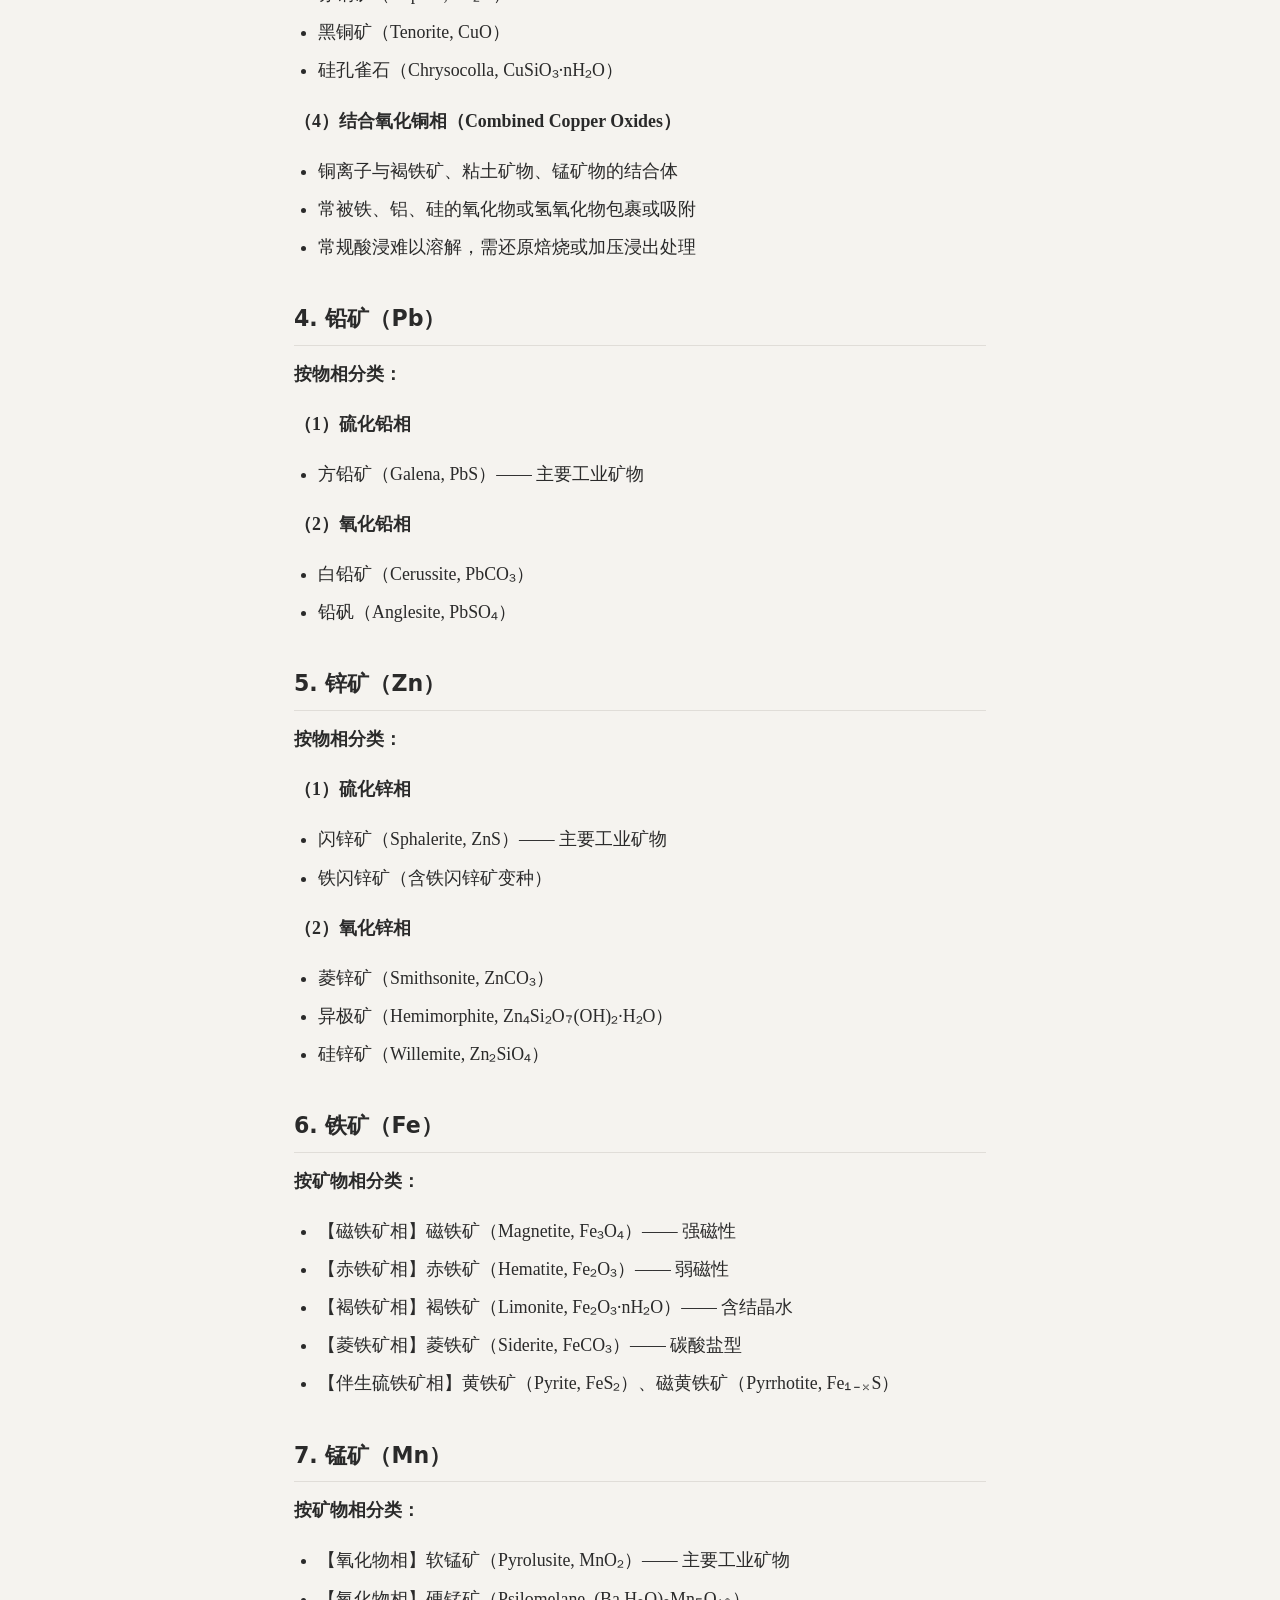
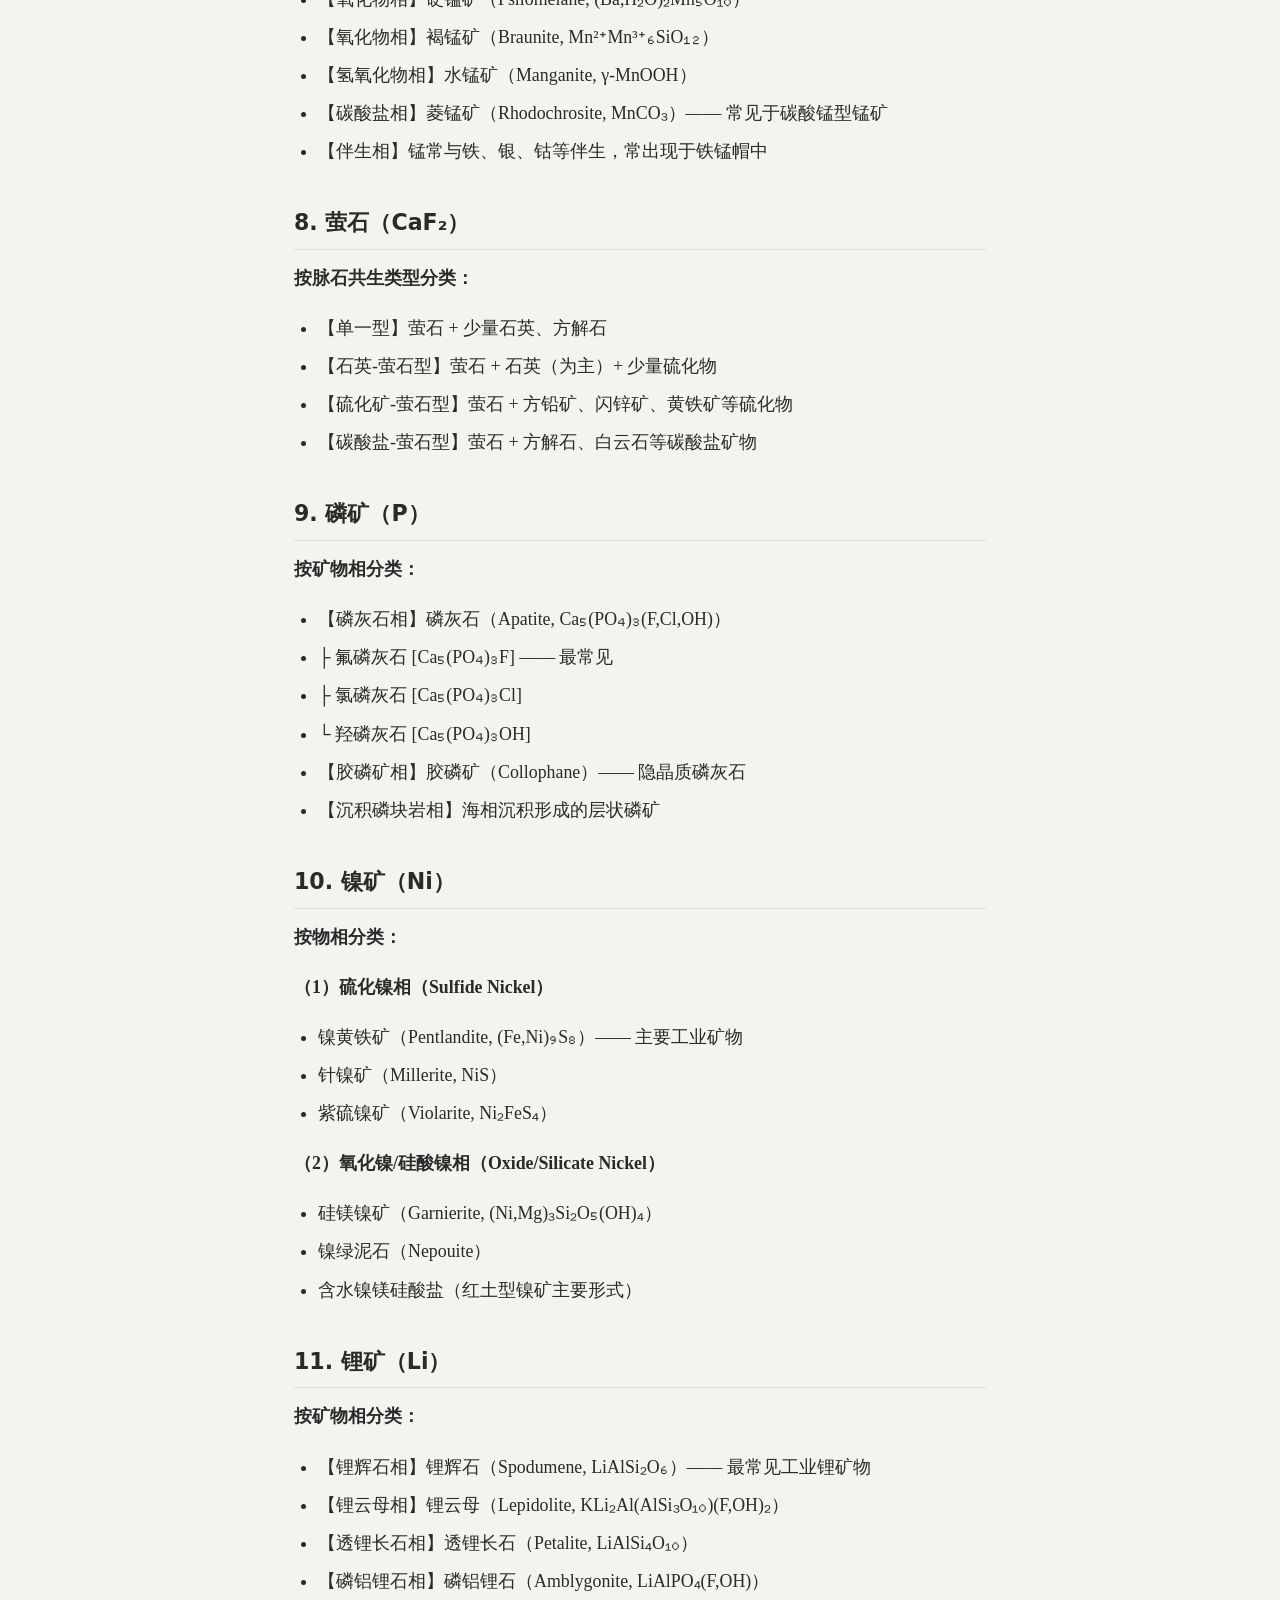
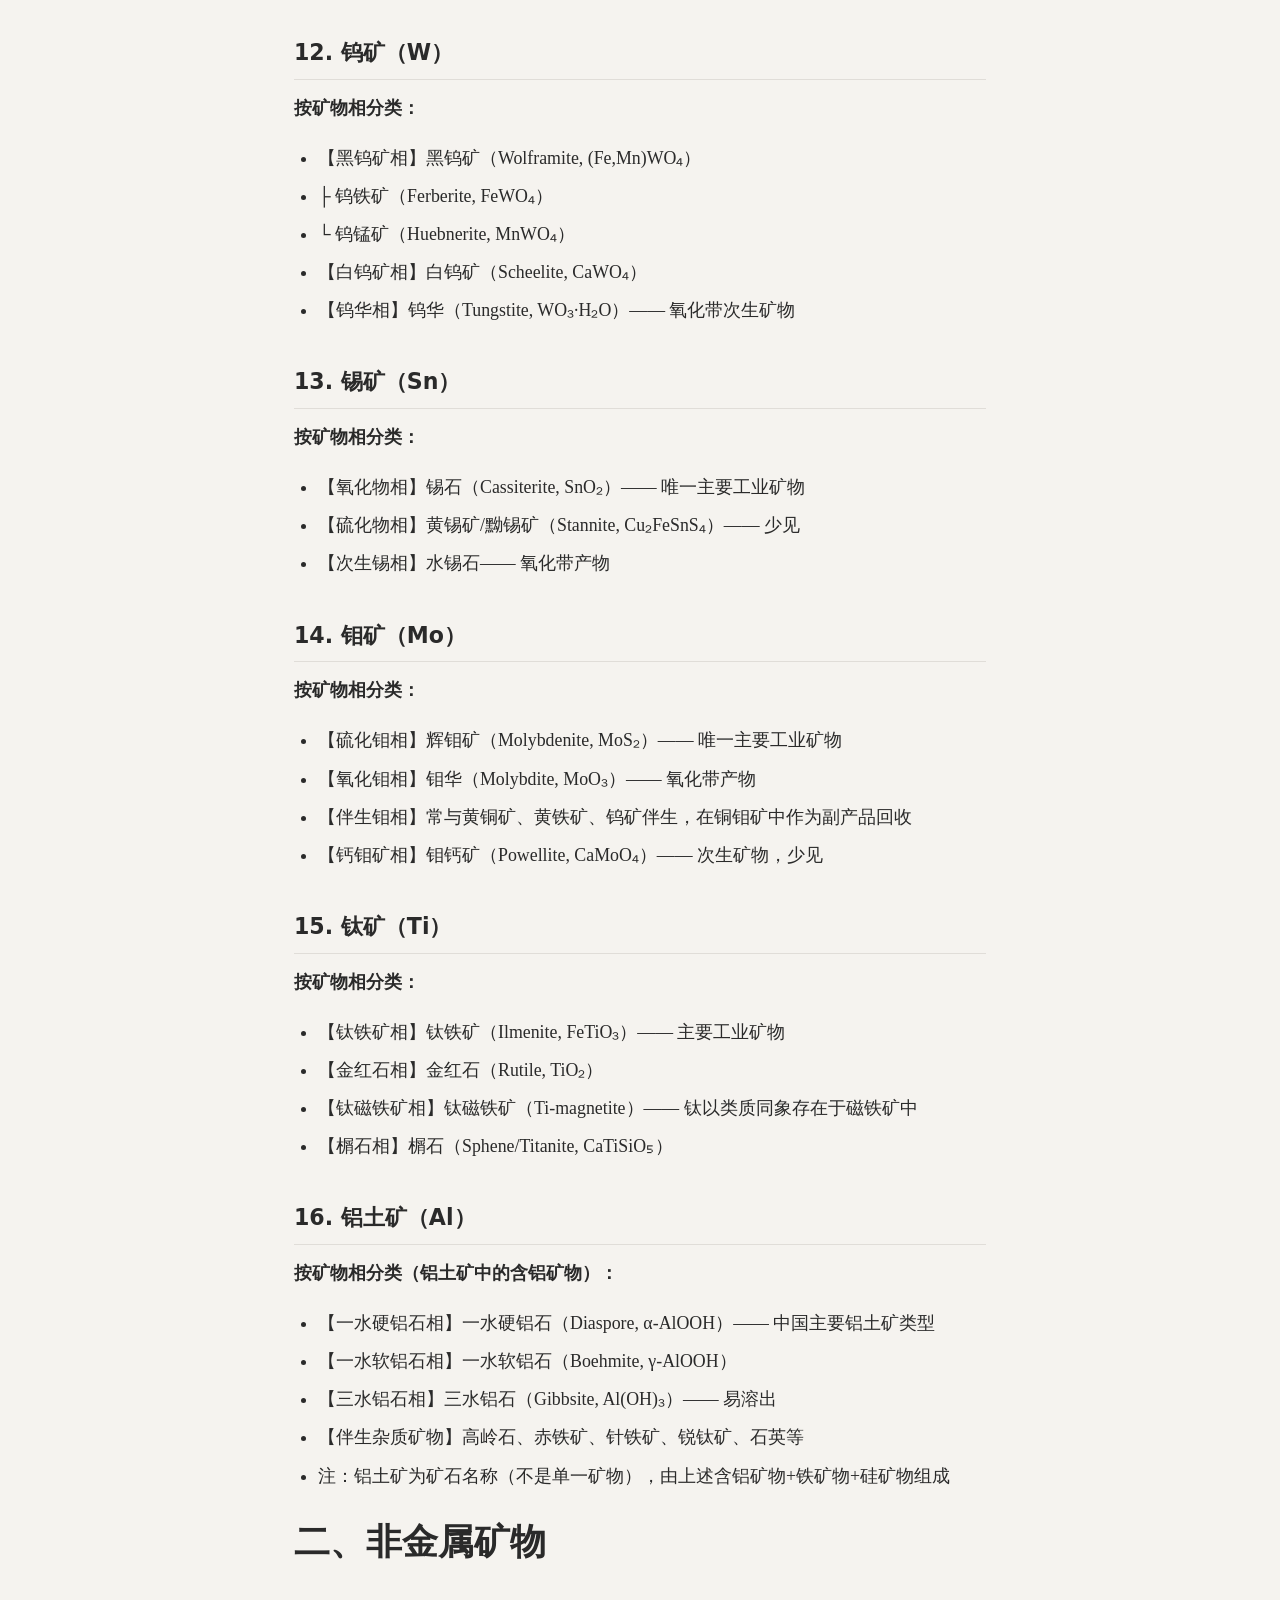
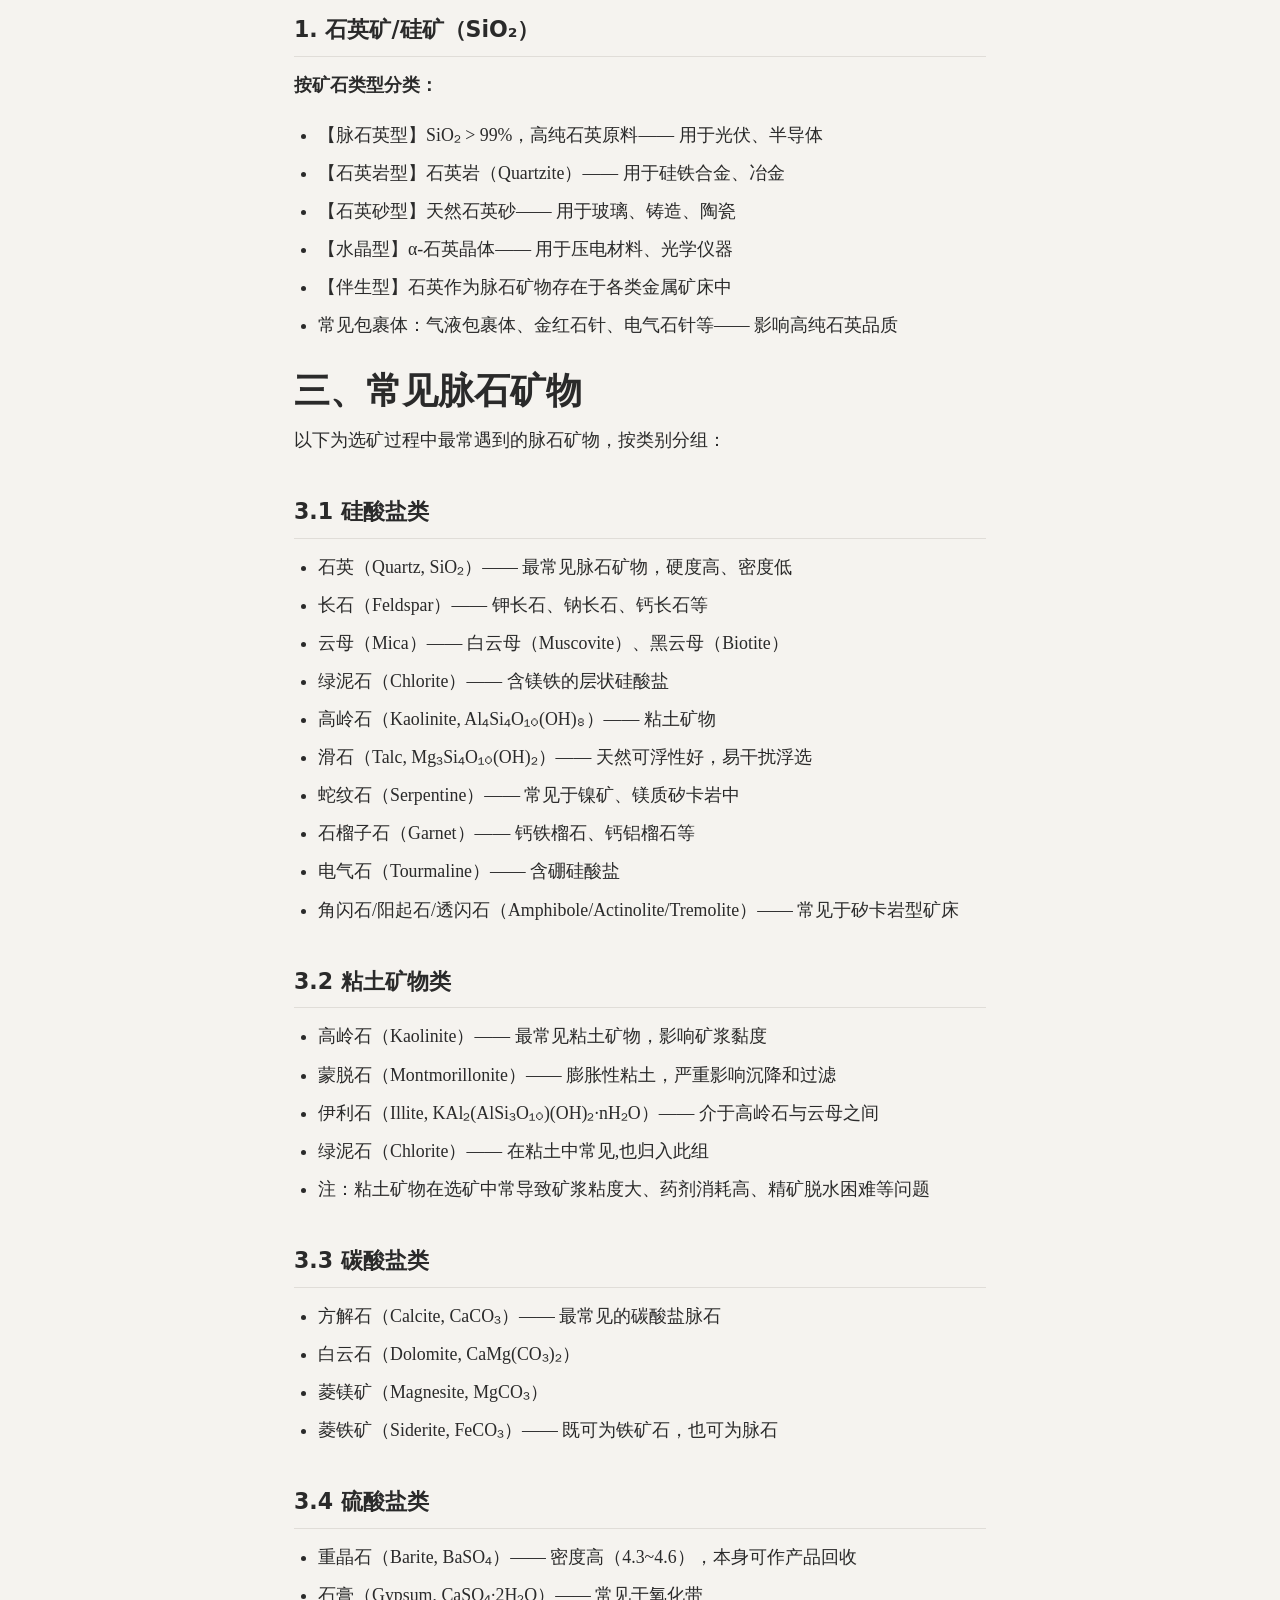
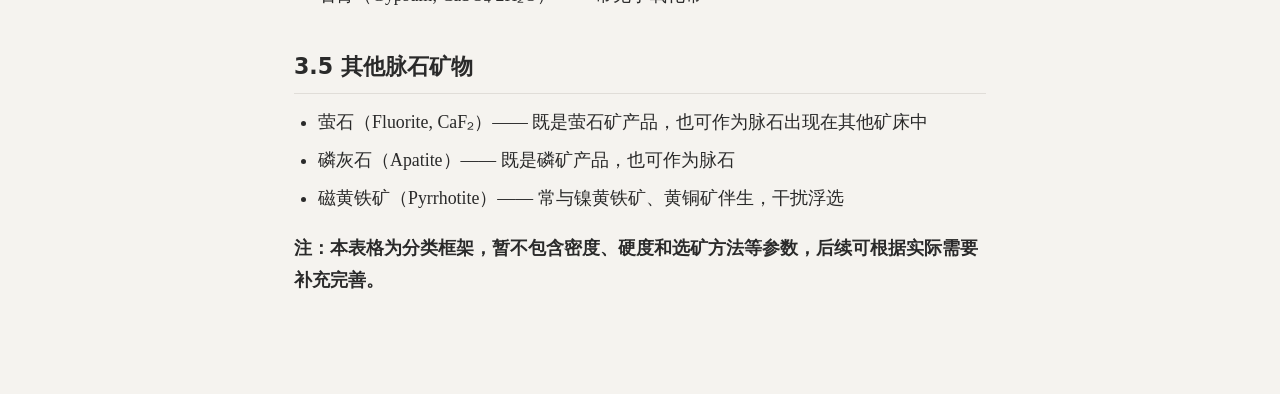
<file: posts/ore-classification.html>
﻿<!DOCTYPE html>
<html lang="zh-CN">
<head>
  <meta charset="UTF-8">
  <meta name="viewport" content="width=device-width, initial-scale=1.0">
  <meta name="description" content="常见矿石矿物按物相分类框架，涵盖金银铜铅锌铁、萤石、磷矿、镍矿、锂矿、钨锡钼矿、钛锰矿、铝土矿、石英等，附可下载Word文件。">
  <link rel="canonical" href="https://simon899.github.io/posts/ore-classification.html">
  <meta property="og:title" content="常见矿石矿物分类 - 选矿试验笔记">
  <meta property="og:description" content="常见矿石矿物按物相分类框架，涵盖金银铜铅锌铁、萤石、磷矿、镍矿、锂矿、钨锡钼矿、钛锰矿、铝土矿、石英等，附可下载Word文件。">
  <meta property="og:url" content="https://simon899.github.io/posts/ore-classification.html">
  <meta property="og:type" content="article">
  <meta property="og:site_name" content="选矿试验笔记">
  <title>常见矿石矿物分类 - 选矿试验笔记</title>
  <link rel="stylesheet" href="../css/style.css">
  <script data-goatcounter="https://simon899.goatcounter.com/count" async src="//gc.zgo.at/count.js"></script>
</head>
<body>
<header class="site-header">
  <div class="header-inner">
    <a href="../index.html" class="site-title"><span>选矿试验笔记</span></a>
    <nav class="main-nav">
      <a href="../index.html">首页</a>
      <a href="../about.html">关于</a>
    </nav>
  </div>
</header>
<div class="page-wrap">
  <article class="post-header">
    <div class="breadcrumb"><a href="../index.html">首页</a> / 文章</div>
    <h1>常见矿石矿物分类</h1>
    <div class="post-meta">2026年7月</div>
    <div class="post-meta-bar">
      <span class="post-stats">👁 <span id="view-count">--</span> 次阅读</span>
    </div>
  </article>

  <div class="post-content">
<h1>常见矿石矿物分类</h1>
<p><strong>按矿物相/物相分类框架（参考用）</strong></p>
<p>—— 适用于：金银铜铅锌铁、萤石、磷矿、镍矿、锂矿、钨锡钼矿、钛锰矿、铝土矿、石英、伊利石等</p>
<h1>一、金属矿物</h1>
<h2>1. 金矿（Au）</h2>
<ul>
<li>【单质矿物相】自然金（Native Gold, Au）</li>
<li>【硫化物伴生相】含金黄铁矿、含金毒砂、含金磁黄铁矿等</li>
<li>【氧化矿相】金常赋存于铁帽、褐铁矿中</li>
</ul>
<h2>2. 银矿（Ag）</h2>
<ul>
<li>【单质矿物相】自然银（Native Silver, Ag）</li>
<li>【硫化银相】辉银矿（Ag₂S）、深红银矿、淡红银矿等</li>
<li>【复杂硫化银相】锑硫银矿、脆硫锑银矿等</li>
</ul>
<h2>3. 铜矿（Cu）</h2>
<p><strong>按物相分类：</strong></p>
<p><strong>（1）硫化铜相（Primary & Secondary Sulfides）</strong></p>
<ul>
<li>黄铜矿（Chalcopyrite, CuFeS₂）—— 原生硫化铜，最常见</li>
<li>斑铜矿（Bornite, Cu₅FeS₄）</li>
<li>辉铜矿（Chalcocite, Cu₂S）—— 次生硫化铜富集</li>
<li>铜蓝（Covellite, CuS）—— 次生硫化铜</li>
</ul>
<p><strong>（2）次生铜相（Native & Cement Copper）</strong></p>
<ul>
<li>自然铜（Native Copper, Cu）</li>
</ul>
<p><strong>（3）自由氧化铜相（Free Copper Oxides）</strong></p>
<ul>
<li>孔雀石（Malachite, Cu₂CO₃(OH)₂）</li>
<li>蓝铜矿（Azurite, Cu₃(CO₃)₂(OH)₂）</li>
<li>赤铜矿（Cuprite, Cu₂O）</li>
<li>黑铜矿（Tenorite, CuO）</li>
<li>硅孔雀石（Chrysocolla, CuSiO₃·nH₂O）</li>
</ul>
<p><strong>（4）结合氧化铜相（Combined Copper Oxides）</strong></p>
<ul>
<li>铜离子与褐铁矿、粘土矿物、锰矿物的结合体</li>
<li>常被铁、铝、硅的氧化物或氢氧化物包裹或吸附</li>
<li>常规酸浸难以溶解，需还原焙烧或加压浸出处理</li>
</ul>
<h2>4. 铅矿（Pb）</h2>
<p><strong>按物相分类：</strong></p>
<p><strong>（1）硫化铅相</strong></p>
<ul>
<li>方铅矿（Galena, PbS）—— 主要工业矿物</li>
</ul>
<p><strong>（2）氧化铅相</strong></p>
<ul>
<li>白铅矿（Cerussite, PbCO₃）</li>
<li>铅矾（Anglesite, PbSO₄）</li>
</ul>
<h2>5. 锌矿（Zn）</h2>
<p><strong>按物相分类：</strong></p>
<p><strong>（1）硫化锌相</strong></p>
<ul>
<li>闪锌矿（Sphalerite, ZnS）—— 主要工业矿物</li>
<li>铁闪锌矿（含铁闪锌矿变种）</li>
</ul>
<p><strong>（2）氧化锌相</strong></p>
<ul>
<li>菱锌矿（Smithsonite, ZnCO₃）</li>
<li>异极矿（Hemimorphite, Zn₄Si₂O₇(OH)₂·H₂O）</li>
<li>硅锌矿（Willemite, Zn₂SiO₄）</li>
</ul>
<h2>6. 铁矿（Fe）</h2>
<p><strong>按矿物相分类：</strong></p>
<ul>
<li>【磁铁矿相】磁铁矿（Magnetite, Fe₃O₄）—— 强磁性</li>
<li>【赤铁矿相】赤铁矿（Hematite, Fe₂O₃）—— 弱磁性</li>
<li>【褐铁矿相】褐铁矿（Limonite, Fe₂O₃·nH₂O）—— 含结晶水</li>
<li>【菱铁矿相】菱铁矿（Siderite, FeCO₃）—— 碳酸盐型</li>
<li>【伴生硫铁矿相】黄铁矿（Pyrite, FeS₂）、磁黄铁矿（Pyrrhotite, Fe₁₋ₓS）</li>
</ul>
<h2>7. 锰矿（Mn）</h2>
<p><strong>按矿物相分类：</strong></p>
<ul>
<li>【氧化物相】软锰矿（Pyrolusite, MnO₂）—— 主要工业矿物</li>
<li>【氧化物相】硬锰矿（Psilomelane, (Ba,H₂O)₂Mn₅O₁₀）</li>
<li>【氧化物相】褐锰矿（Braunite, Mn²⁺Mn³⁺₆SiO₁₂）</li>
<li>【氢氧化物相】水锰矿（Manganite, γ-MnOOH）</li>
<li>【碳酸盐相】菱锰矿（Rhodochrosite, MnCO₃）—— 常见于碳酸锰型锰矿</li>
<li>【伴生相】锰常与铁、银、钴等伴生，常出现于铁锰帽中</li>
</ul>
<h2>8. 萤石（CaF₂）</h2>
<p><strong>按脉石共生类型分类：</strong></p>
<ul>
<li>【单一型】萤石 + 少量石英、方解石</li>
<li>【石英-萤石型】萤石 + 石英（为主）+ 少量硫化物</li>
<li>【硫化矿-萤石型】萤石 + 方铅矿、闪锌矿、黄铁矿等硫化物</li>
<li>【碳酸盐-萤石型】萤石 + 方解石、白云石等碳酸盐矿物</li>
</ul>
<h2>9. 磷矿（P）</h2>
<p><strong>按矿物相分类：</strong></p>
<ul>
<li>【磷灰石相】磷灰石（Apatite, Ca₅(PO₄)₃(F,Cl,OH)）</li>
<li>├ 氟磷灰石 [Ca₅(PO₄)₃F] —— 最常见</li>
<li>├ 氯磷灰石 [Ca₅(PO₄)₃Cl]</li>
<li>└ 羟磷灰石 [Ca₅(PO₄)₃OH]</li>
<li>【胶磷矿相】胶磷矿（Collophane）—— 隐晶质磷灰石</li>
<li>【沉积磷块岩相】海相沉积形成的层状磷矿</li>
</ul>
<h2>10. 镍矿（Ni）</h2>
<p><strong>按物相分类：</strong></p>
<p><strong>（1）硫化镍相（Sulfide Nickel）</strong></p>
<ul>
<li>镍黄铁矿（Pentlandite, (Fe,Ni)₉S₈）—— 主要工业矿物</li>
<li>针镍矿（Millerite, NiS）</li>
<li>紫硫镍矿（Violarite, Ni₂FeS₄）</li>
</ul>
<p><strong>（2）氧化镍/硅酸镍相（Oxide/Silicate Nickel）</strong></p>
<ul>
<li>硅镁镍矿（Garnierite, (Ni,Mg)₃Si₂O₅(OH)₄）</li>
<li>镍绿泥石（Nepouite）</li>
<li>含水镍镁硅酸盐（红土型镍矿主要形式）</li>
</ul>
<h2>11. 锂矿（Li）</h2>
<p><strong>按矿物相分类：</strong></p>
<ul>
<li>【锂辉石相】锂辉石（Spodumene, LiAlSi₂O₆）—— 最常见工业锂矿物</li>
<li>【锂云母相】锂云母（Lepidolite, KLi₂Al(AlSi₃O₁₀)(F,OH)₂）</li>
<li>【透锂长石相】透锂长石（Petalite, LiAlSi₄O₁₀）</li>
<li>【磷铝锂石相】磷铝锂石（Amblygonite, LiAlPO₄(F,OH)）</li>
</ul>
<h2>12. 钨矿（W）</h2>
<p><strong>按矿物相分类：</strong></p>
<ul>
<li>【黑钨矿相】黑钨矿（Wolframite, (Fe,Mn)WO₄）</li>
<li>├ 钨铁矿（Ferberite, FeWO₄）</li>
<li>└ 钨锰矿（Huebnerite, MnWO₄）</li>
<li>【白钨矿相】白钨矿（Scheelite, CaWO₄）</li>
<li>【钨华相】钨华（Tungstite, WO₃·H₂O）—— 氧化带次生矿物</li>
</ul>
<h2>13. 锡矿（Sn）</h2>
<p><strong>按矿物相分类：</strong></p>
<ul>
<li>【氧化物相】锡石（Cassiterite, SnO₂）—— 唯一主要工业矿物</li>
<li>【硫化物相】黄锡矿/黝锡矿（Stannite, Cu₂FeSnS₄）—— 少见</li>
<li>【次生锡相】水锡石—— 氧化带产物</li>
</ul>
<h2>14. 钼矿（Mo）</h2>
<p><strong>按矿物相分类：</strong></p>
<ul>
<li>【硫化钼相】辉钼矿（Molybdenite, MoS₂）—— 唯一主要工业矿物</li>
<li>【氧化钼相】钼华（Molybdite, MoO₃）—— 氧化带产物</li>
<li>【伴生钼相】常与黄铜矿、黄铁矿、钨矿伴生，在铜钼矿中作为副产品回收</li>
<li>【钙钼矿相】钼钙矿（Powellite, CaMoO₄）—— 次生矿物，少见</li>
</ul>
<h2>15. 钛矿（Ti）</h2>
<p><strong>按矿物相分类：</strong></p>
<ul>
<li>【钛铁矿相】钛铁矿（Ilmenite, FeTiO₃）—— 主要工业矿物</li>
<li>【金红石相】金红石（Rutile, TiO₂）</li>
<li>【钛磁铁矿相】钛磁铁矿（Ti-magnetite）—— 钛以类质同象存在于磁铁矿中</li>
<li>【榍石相】榍石（Sphene/Titanite, CaTiSiO₅）</li>
</ul>
<h2>16. 铝土矿（Al）</h2>
<p><strong>按矿物相分类（铝土矿中的含铝矿物）：</strong></p>
<ul>
<li>【一水硬铝石相】一水硬铝石（Diaspore, α-AlOOH）—— 中国主要铝土矿类型</li>
<li>【一水软铝石相】一水软铝石（Boehmite, γ-AlOOH）</li>
<li>【三水铝石相】三水铝石（Gibbsite, Al(OH)₃）—— 易溶出</li>
<li>【伴生杂质矿物】高岭石、赤铁矿、针铁矿、锐钛矿、石英等</li>
<li>注：铝土矿为矿石名称（不是单一矿物），由上述含铝矿物+铁矿物+硅矿物组成</li>
</ul>
<h1>二、非金属矿物</h1>
<h2>1. 石英矿/硅矿（SiO₂）</h2>
<p><strong>按矿石类型分类：</strong></p>
<ul>
<li>【脉石英型】SiO₂ > 99%，高纯石英原料—— 用于光伏、半导体</li>
<li>【石英岩型】石英岩（Quartzite）—— 用于硅铁合金、冶金</li>
<li>【石英砂型】天然石英砂—— 用于玻璃、铸造、陶瓷</li>
<li>【水晶型】α-石英晶体—— 用于压电材料、光学仪器</li>
<li>【伴生型】石英作为脉石矿物存在于各类金属矿床中</li>
<li>常见包裹体：气液包裹体、金红石针、电气石针等—— 影响高纯石英品质</li>
</ul>
<h1>三、常见脉石矿物</h1>
<p>以下为选矿过程中最常遇到的脉石矿物，按类别分组：</p>
<h2>3.1 硅酸盐类</h2>
<ul>
<li>石英（Quartz, SiO₂）—— 最常见脉石矿物，硬度高、密度低</li>
<li>长石（Feldspar）—— 钾长石、钠长石、钙长石等</li>
<li>云母（Mica）—— 白云母（Muscovite）、黑云母（Biotite）</li>
<li>绿泥石（Chlorite）—— 含镁铁的层状硅酸盐</li>
<li>高岭石（Kaolinite, Al₄Si₄O₁₀(OH)₈）—— 粘土矿物</li>
<li>滑石（Talc, Mg₃Si₄O₁₀(OH)₂）—— 天然可浮性好，易干扰浮选</li>
<li>蛇纹石（Serpentine）—— 常见于镍矿、镁质矽卡岩中</li>
<li>石榴子石（Garnet）—— 钙铁榴石、钙铝榴石等</li>
<li>电气石（Tourmaline）—— 含硼硅酸盐</li>
<li>角闪石/阳起石/透闪石（Amphibole/Actinolite/Tremolite）—— 常见于矽卡岩型矿床</li>
</ul>
<h2>3.2 粘土矿物类</h2>
<ul>
<li>高岭石（Kaolinite）—— 最常见粘土矿物，影响矿浆黏度</li>
<li>蒙脱石（Montmorillonite）—— 膨胀性粘土，严重影响沉降和过滤</li>
<li>伊利石（Illite, KAl₂(AlSi₃O₁₀)(OH)₂·nH₂O）—— 介于高岭石与云母之间</li>
<li>绿泥石（Chlorite）—— 在粘土中常见,也归入此组</li>
<li>注：粘土矿物在选矿中常导致矿浆粘度大、药剂消耗高、精矿脱水困难等问题</li>
</ul>
<h2>3.3 碳酸盐类</h2>
<ul>
<li>方解石（Calcite, CaCO₃）—— 最常见的碳酸盐脉石</li>
<li>白云石（Dolomite, CaMg(CO₃)₂）</li>
<li>菱镁矿（Magnesite, MgCO₃）</li>
<li>菱铁矿（Siderite, FeCO₃）—— 既可为铁矿石，也可为脉石</li>
</ul>
<h2>3.4 硫酸盐类</h2>
<ul>
<li>重晶石（Barite, BaSO₄）—— 密度高（4.3~4.6），本身可作产品回收</li>
<li>石膏（Gypsum, CaSO₄·2H₂O）—— 常见于氧化带</li>
</ul>
<h2>3.5 其他脉石矿物</h2>
<ul>
<li>萤石（Fluorite, CaF₂）—— 既是萤石矿产品，也可作为脉石出现在其他矿床中</li>
<li>磷灰石（Apatite）—— 既是磷矿产品，也可作为脉石</li>
<li>磁黄铁矿（Pyrrhotite）—— 常与镍黄铁矿、黄铜矿伴生，干扰浮选</li>
</ul>
<p><strong>注：本表格为分类框架，暂不包含密度、硬度和选矿方法等参数，后续可根据实际需要补充完善。</strong></p>
</file>
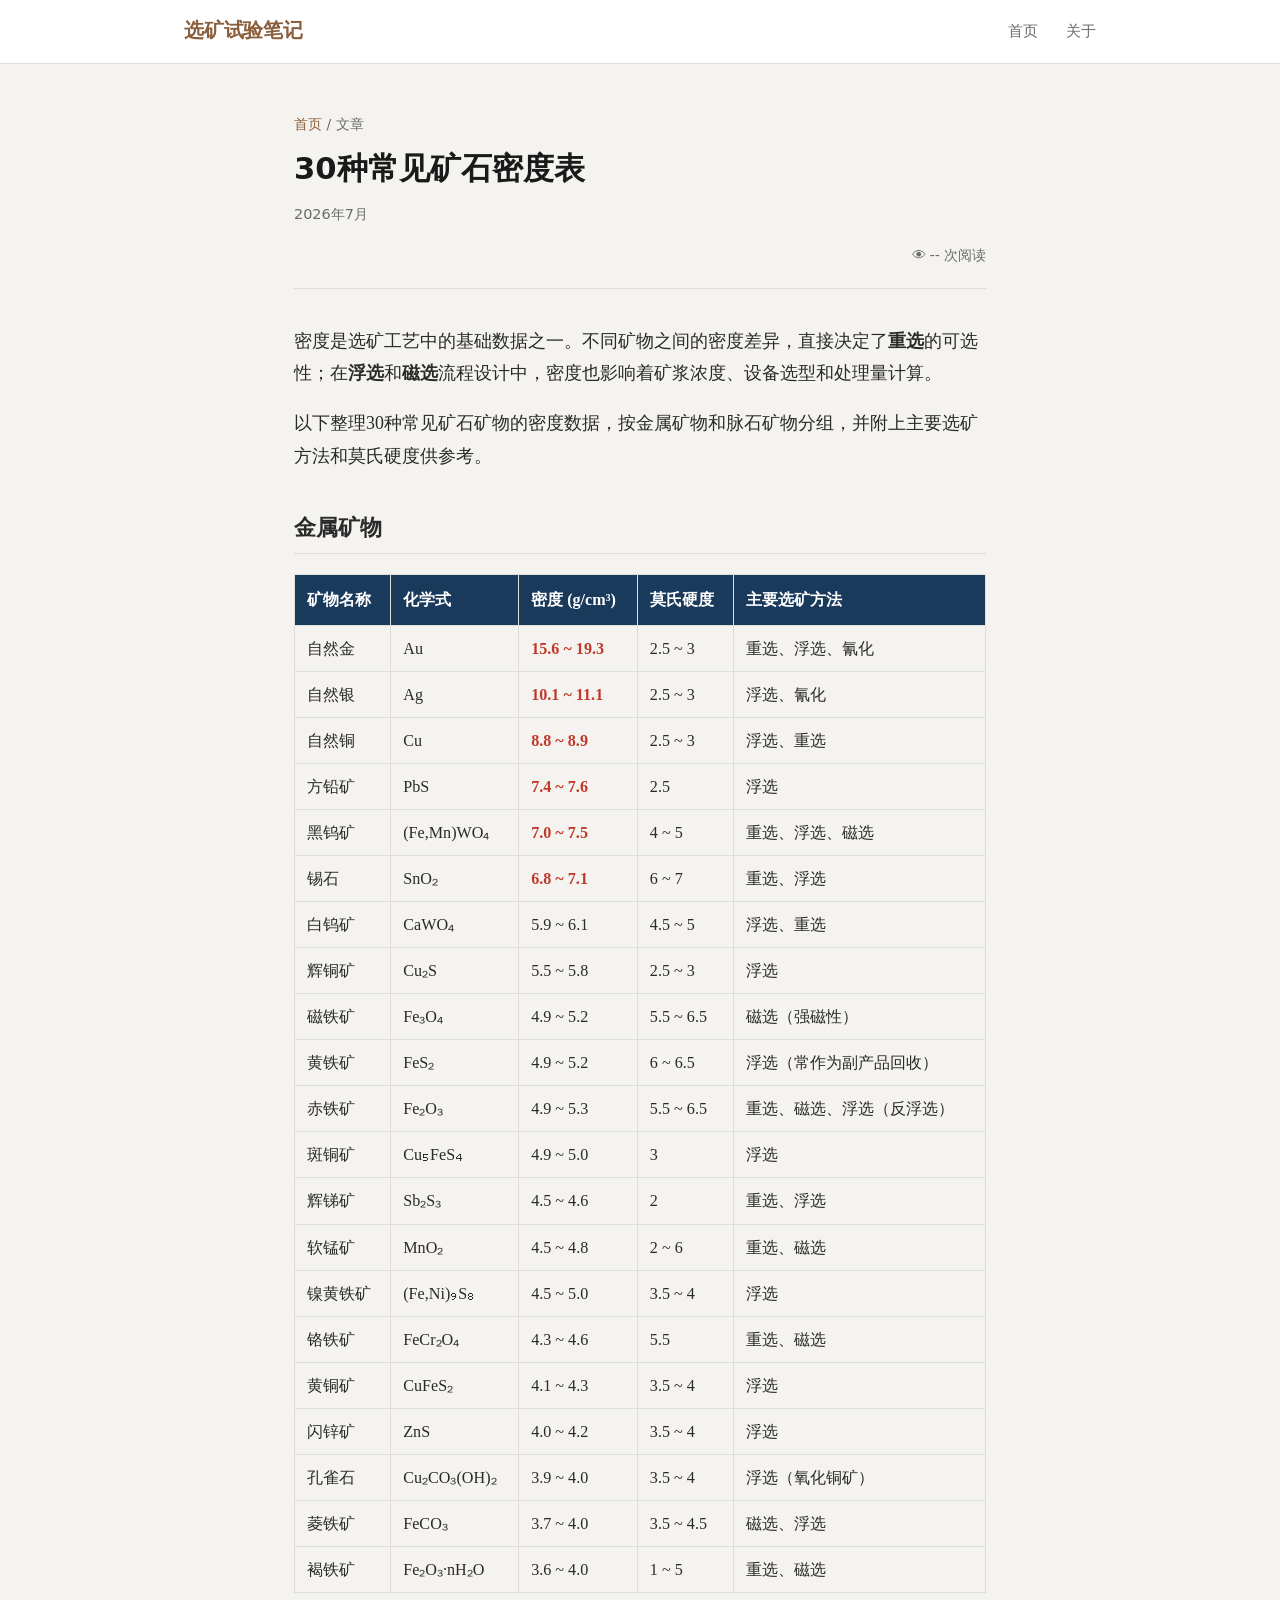
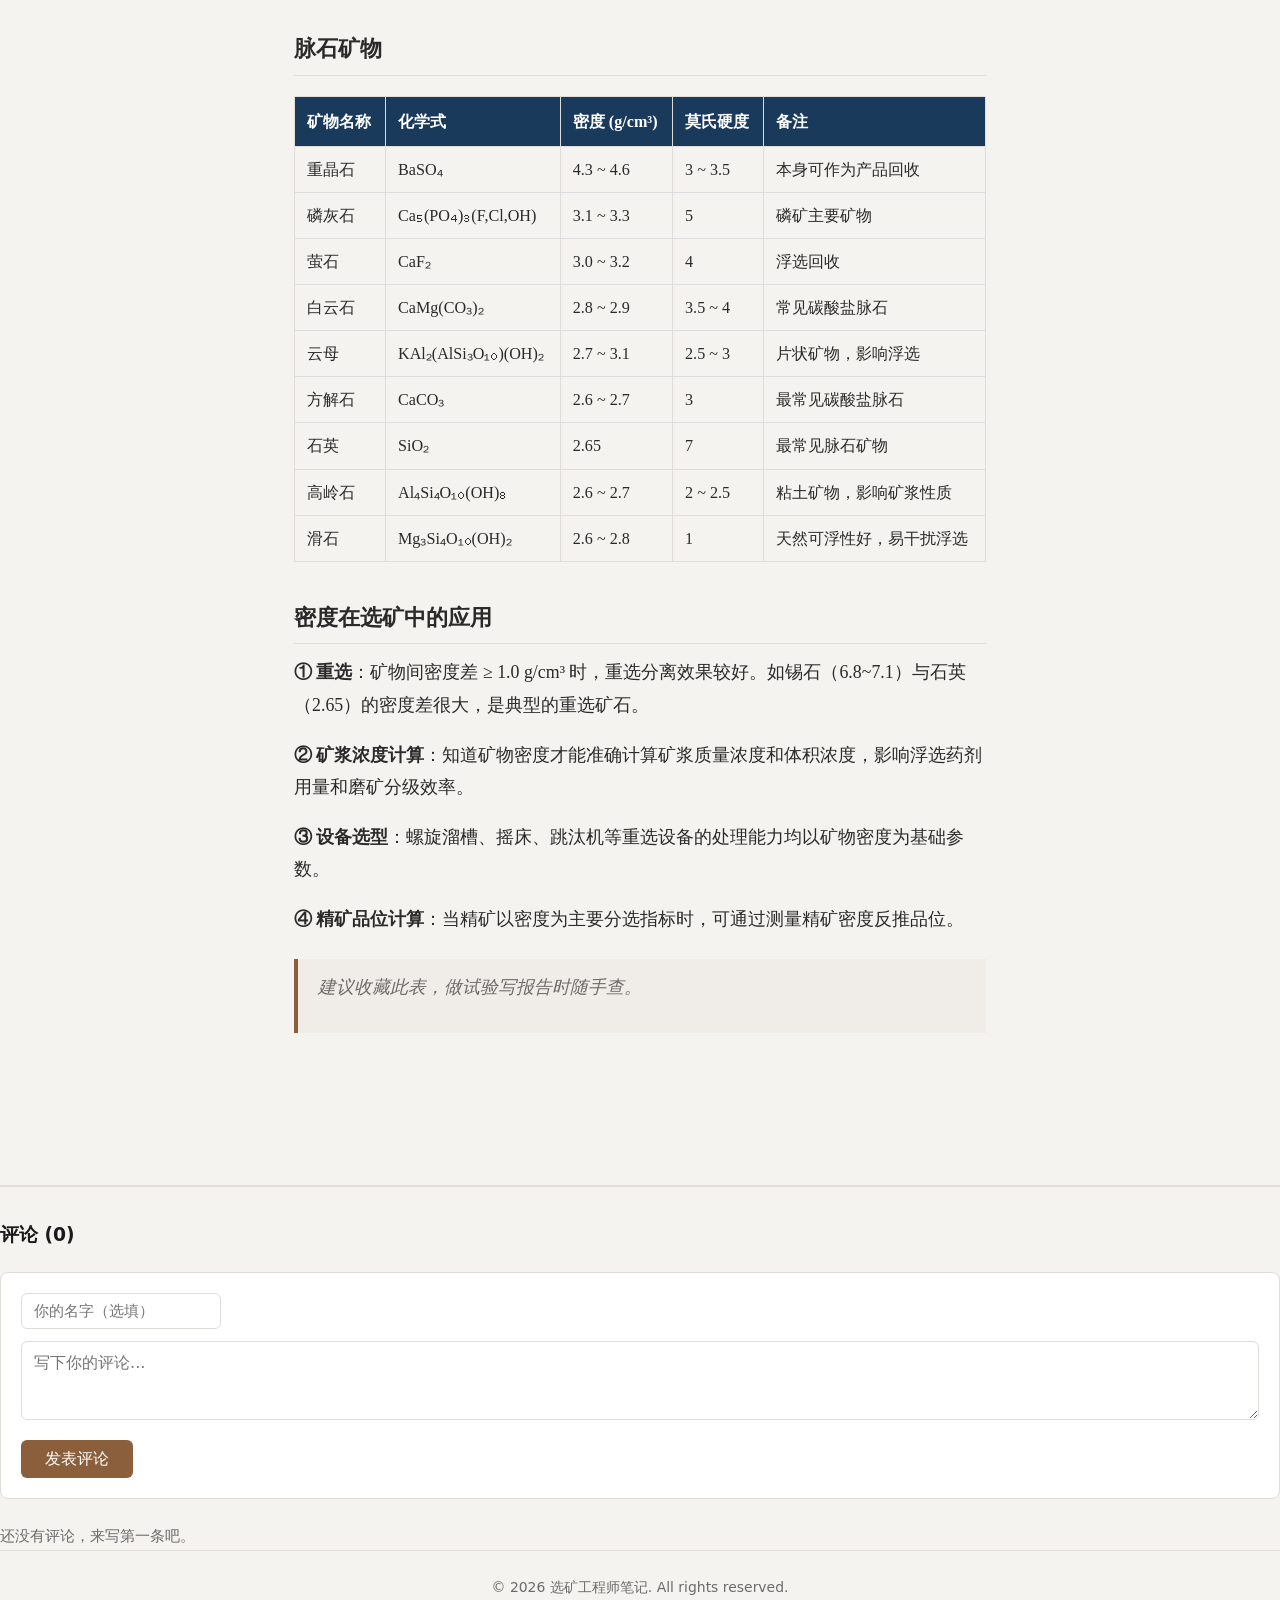
<file: posts/ore-density-table.html>
﻿<!DOCTYPE html>
<html lang="zh-CN">
<head>
  <meta charset="UTF-8">
  <meta name="viewport" content="width=device-width, initial-scale=1.0">
  <meta name="description" content="整理30种常见矿石矿物的密度数据表，包括金属矿物和脉石矿物，附选矿方法参考。">
  <link rel="canonical" href="https://simon899.github.io/posts/ore-density-table.html">
  <meta property="og:title" content="30种常见矿石密度表 - 选矿试验笔记">
  <meta property="og:description" content="整理30种常见矿石矿物的密度数据表，包括金属矿物和脉石矿物，附选矿方法参考。">
  <meta property="og:url" content="https://simon899.github.io/posts/ore-density-table.html">
  <meta property="og:type" content="article">
  <meta property="og:site_name" content="选矿试验笔记">
  <title>30种常见矿石密度表 - 选矿试验笔记</title>
  <link rel="stylesheet" href="../css/style.css">
  <style>
    .density-table { width: 100%; border-collapse: collapse; margin: 1.5em 0; font-size: 0.95em; }
    .density-table th { background: #1a3a5c; color: #fff; padding: 10px 12px; text-align: left; }
    .density-table td { padding: 8px 12px; border-bottom: 1px solid #ddd; }
    .density-table tr:hover { background: #f0f4f8; }
    .density-table .section-row { background: #e8eef5; font-weight: bold; text-align: center; }
    .density-table .section-row:hover { background: #dce6f0; }
    .high-density { color: #c0392b; font-weight: bold; }
  </style>
    <script data-goatcounter="https://simon899.goatcounter.com/count" async src="//gc.zgo.at/count.js"></script>

<body>
<header class="site-header">
  <div class="header-inner">
    <a href="../index.html" class="site-title"><span>选矿试验笔记</span></a>
    <nav class="main-nav">
      <a href="../index.html">首页</a>
      <a href="../about.html">关于</a>
    </nav>
  </div>
</header>

<div class="page-wrap">
  <article class="post-header">
    <div class="breadcrumb"><a href="../index.html">首页</a> / 文章</div>
    <h1>30种常见矿石密度表</h1>
    <div class="post-meta">2026年7月</div>
  
  <div class="post-meta-bar">
    <span class="post-meta"></span>
    <span class="post-stats">
      <span class="stat-item">👁 <span id="view-count">--</span> 次阅读</span>
    </span>
  </div>
  </article>

  <div class="post-content">

    <p>密度是选矿工艺中的基础数据之一。不同矿物之间的密度差异，直接决定了<strong>重选</strong>的可选性；在<strong>浮选</strong>和<strong>磁选</strong>流程设计中，密度也影响着矿浆浓度、设备选型和处理量计算。</p>

    <p>以下整理30种常见矿石矿物的密度数据，按金属矿物和脉石矿物分组，并附上主要选矿方法和莫氏硬度供参考。</p>

    <h2>金属矿物</h2>

    <table class="density-table">
      <thead>
        <tr>
          <th>矿物名称</th>
          <th>化学式</th>
          <th>密度 (g/cm³)</th>
          <th>莫氏硬度</th>
          <th>主要选矿方法</th>
        </tr>
      </thead>
      <tbody>
        <tr><td>自然金</td><td>Au</td><td class="high-density">15.6 ~ 19.3</td><td>2.5 ~ 3</td><td>重选、浮选、氰化</td></tr>
        <tr><td>自然银</td><td>Ag</td><td class="high-density">10.1 ~ 11.1</td><td>2.5 ~ 3</td><td>浮选、氰化</td></tr>
        <tr><td>自然铜</td><td>Cu</td><td class="high-density">8.8 ~ 8.9</td><td>2.5 ~ 3</td><td>浮选、重选</td></tr>
        <tr><td>方铅矿</td><td>PbS</td><td class="high-density">7.4 ~ 7.6</td><td>2.5</td><td>浮选</td></tr>
        <tr><td>黑钨矿</td><td>(Fe,Mn)WO₄</td><td class="high-density">7.0 ~ 7.5</td><td>4 ~ 5</td><td>重选、浮选、磁选</td></tr>
        <tr><td>锡石</td><td>SnO₂</td><td class="high-density">6.8 ~ 7.1</td><td>6 ~ 7</td><td>重选、浮选</td></tr>
        <tr><td>白钨矿</td><td>CaWO₄</td><td>5.9 ~ 6.1</td><td>4.5 ~ 5</td><td>浮选、重选</td></tr>
        <tr><td>辉铜矿</td><td>Cu₂S</td><td>5.5 ~ 5.8</td><td>2.5 ~ 3</td><td>浮选</td></tr>
        <tr><td>磁铁矿</td><td>Fe₃O₄</td><td>4.9 ~ 5.2</td><td>5.5 ~ 6.5</td><td>磁选（强磁性）</td></tr>
        <tr><td>黄铁矿</td><td>FeS₂</td><td>4.9 ~ 5.2</td><td>6 ~ 6.5</td><td>浮选（常作为副产品回收）</td></tr>
        <tr><td>赤铁矿</td><td>Fe₂O₃</td><td>4.9 ~ 5.3</td><td>5.5 ~ 6.5</td><td>重选、磁选、浮选（反浮选）</td></tr>
        <tr><td>斑铜矿</td><td>Cu₅FeS₄</td><td>4.9 ~ 5.0</td><td>3</td><td>浮选</td></tr>
        <tr><td>辉锑矿</td><td>Sb₂S₃</td><td>4.5 ~ 4.6</td><td>2</td><td>重选、浮选</td></tr>
        <tr><td>软锰矿</td><td>MnO₂</td><td>4.5 ~ 4.8</td><td>2 ~ 6</td><td>重选、磁选</td></tr>
        <tr><td>镍黄铁矿</td><td>(Fe,Ni)₉S₈</td><td>4.5 ~ 5.0</td><td>3.5 ~ 4</td><td>浮选</td></tr>
        <tr><td>铬铁矿</td><td>FeCr₂O₄</td><td>4.3 ~ 4.6</td><td>5.5</td><td>重选、磁选</td></tr>
        <tr><td>黄铜矿</td><td>CuFeS₂</td><td>4.1 ~ 4.3</td><td>3.5 ~ 4</td><td>浮选</td></tr>
        <tr><td>闪锌矿</td><td>ZnS</td><td>4.0 ~ 4.2</td><td>3.5 ~ 4</td><td>浮选</td></tr>
        <tr><td>孔雀石</td><td>Cu₂CO₃(OH)₂</td><td>3.9 ~ 4.0</td><td>3.5 ~ 4</td><td>浮选（氧化铜矿）</td></tr>
        <tr><td>菱铁矿</td><td>FeCO₃</td><td>3.7 ~ 4.0</td><td>3.5 ~ 4.5</td><td>磁选、浮选</td></tr>
        <tr><td>褐铁矿</td><td>Fe₂O₃·nH₂O</td><td>3.6 ~ 4.0</td><td>1 ~ 5</td><td>重选、磁选</td></tr>
      </tbody>
    </table>

    <h2>脉石矿物</h2>

    <table class="density-table">
      <thead>
        <tr>
          <th>矿物名称</th>
          <th>化学式</th>
          <th>密度 (g/cm³)</th>
          <th>莫氏硬度</th>
          <th>备注</th>
        </tr>
      </thead>
      <tbody>
        <tr><td>重晶石</td><td>BaSO₄</td><td>4.3 ~ 4.6</td><td>3 ~ 3.5</td><td>本身可作为产品回收</td></tr>
        <tr><td>磷灰石</td><td>Ca₅(PO₄)₃(F,Cl,OH)</td><td>3.1 ~ 3.3</td><td>5</td><td>磷矿主要矿物</td></tr>
        <tr><td>萤石</td><td>CaF₂</td><td>3.0 ~ 3.2</td><td>4</td><td>浮选回收</td></tr>
        <tr><td>白云石</td><td>CaMg(CO₃)₂</td><td>2.8 ~ 2.9</td><td>3.5 ~ 4</td><td>常见碳酸盐脉石</td></tr>
        <tr><td>云母</td><td>KAl₂(AlSi₃O₁₀)(OH)₂</td><td>2.7 ~ 3.1</td><td>2.5 ~ 3</td><td>片状矿物，影响浮选</td></tr>
        <tr><td>方解石</td><td>CaCO₃</td><td>2.6 ~ 2.7</td><td>3</td><td>最常见碳酸盐脉石</td></tr>
        <tr><td>石英</td><td>SiO₂</td><td>2.65</td><td>7</td><td>最常见脉石矿物</td></tr>
        <tr><td>高岭石</td><td>Al₄Si₄O₁₀(OH)₈</td><td>2.6 ~ 2.7</td><td>2 ~ 2.5</td><td>粘土矿物，影响矿浆性质</td></tr>
        <tr><td>滑石</td><td>Mg₃Si₄O₁₀(OH)₂</td><td>2.6 ~ 2.8</td><td>1</td><td>天然可浮性好，易干扰浮选</td></tr>
      </tbody>
    </table>

    <h2>密度在选矿中的应用</h2>

    <p><strong>① 重选</strong>：矿物间密度差 ≥ 1.0 g/cm³ 时，重选分离效果较好。如锡石（6.8~7.1）与石英（2.65）的密度差很大，是典型的重选矿石。</p>

    <p><strong>② 矿浆浓度计算</strong>：知道矿物密度才能准确计算矿浆质量浓度和体积浓度，影响浮选药剂用量和磨矿分级效率。</p>

    <p><strong>③ 设备选型</strong>：螺旋溜槽、摇床、跳汰机等重选设备的处理能力均以矿物密度为基础参数。</p>

    <p><strong>④ 精矿品位计算</strong>：当精矿以密度为主要分选指标时，可通过测量精矿密度反推品位。</p>

    <blockquote><p>建议收藏此表，做试验写报告时随手查。</p></blockquote>

  </div>
</div>


<div class="comment-section">
  <h2 class="comment-heading" id="comment-count-header">评论 (0)</h2>
  <div class="comment-form">
    <input type="text" id="comment-name" placeholder="你的名字（选填）" class="comment-input-name">
    <textarea id="comment-text" placeholder="写下你的评论..." class="comment-textarea" rows="3"></textarea>
    <button id="comment-btn" onclick="submitComment()" class="comment-btn">发表评论</button>
  </div>
  <div id="comment-list" class="comment-list">
    <p class="no-comments" style="color:var(--color-text-muted);font-size:0.9rem;">还没有评论，来写第一条吧。</p>
  </div>
</div>

<footer class="site-footer">
  <p>&copy; 2026 选矿工程师笔记. All rights reserved.</p>

<script src="../js/comments.js"></script>
</body>
</html>
</file>
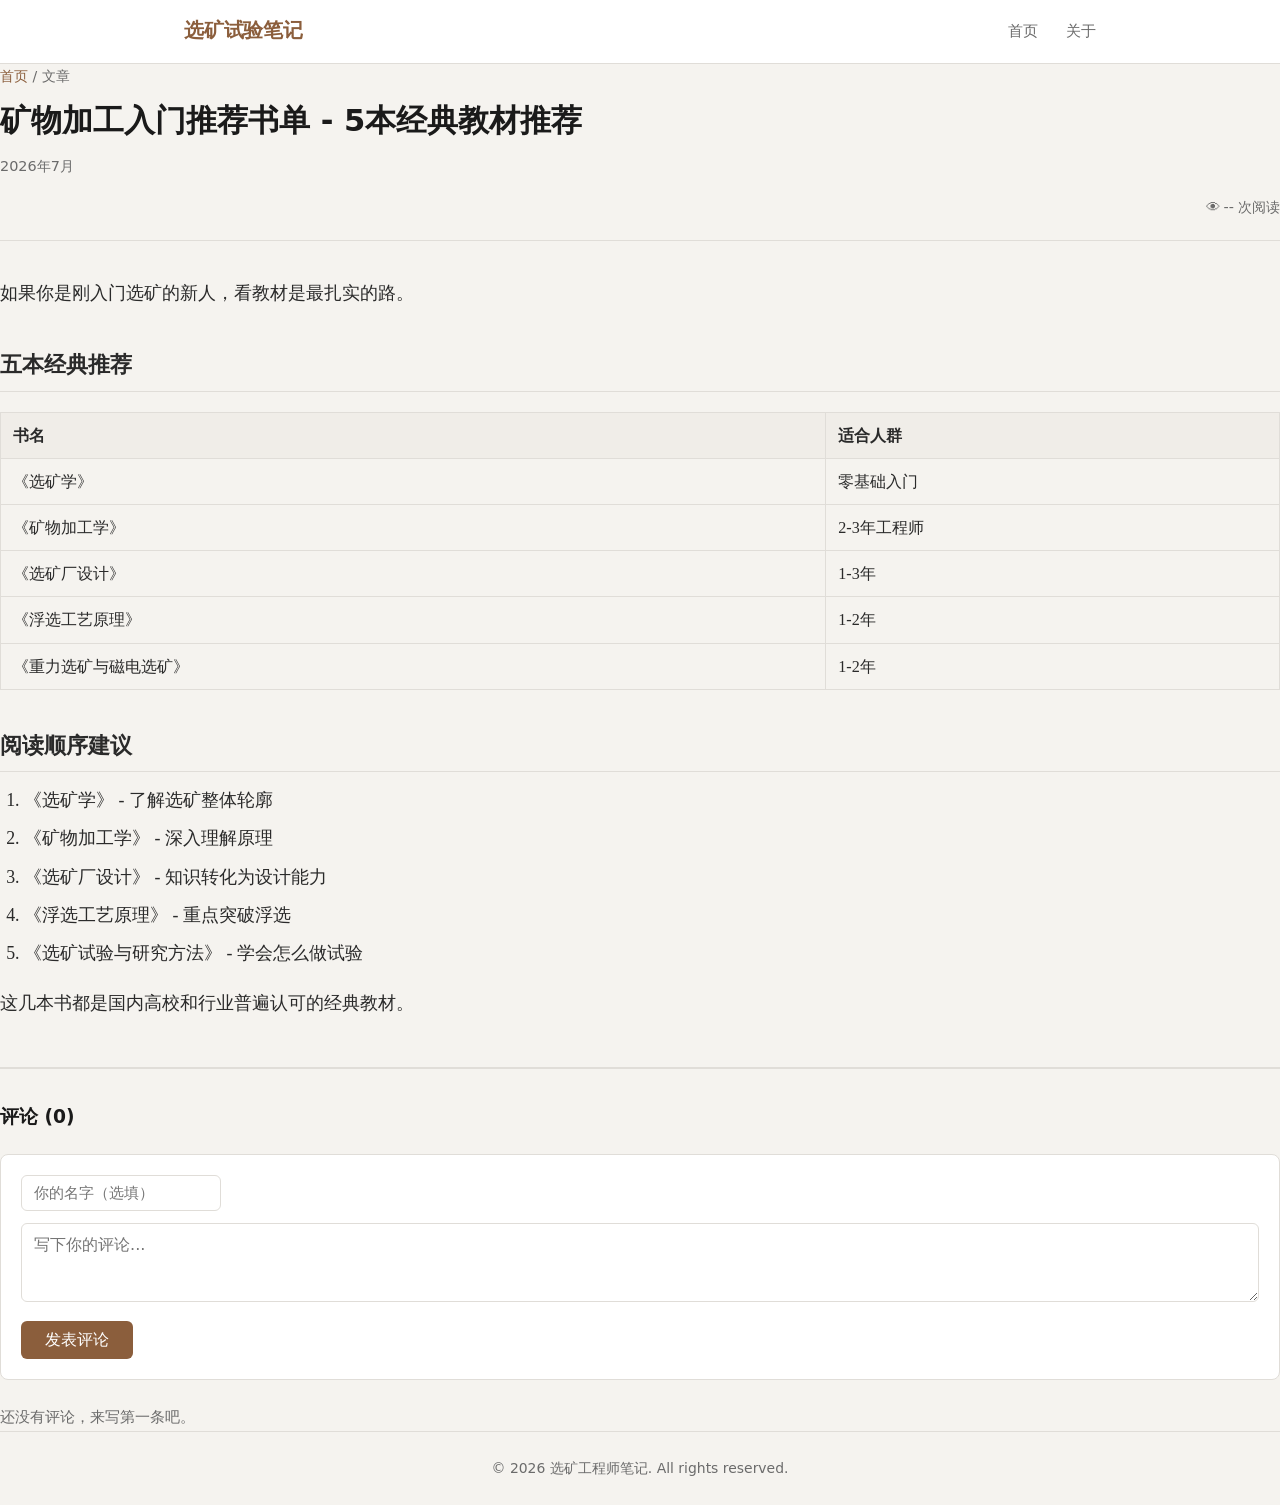
<file: posts/reading-list.html>
﻿<!DOCTYPE html>
<html lang="zh-CN">
<head>
  <meta charset="UTF-8">
  <meta name="viewport" content="width=device-width, initial-scale=1.0">
  <meta name="description" content="选矿入门推荐读物。">
  <link rel="canonical" href="https://simon899.github.io/posts/reading-list.html">
  <meta property="og:title" content="矿物加工入门推荐书单 - 5本经典教材推荐 - 选矿试验笔记">
  <meta property="og:description" content="选矿入门推荐读物。">
  <meta property="og:url" content="https://simon899.github.io/posts/reading-list.html">
  <meta property="og:type" content="article">
  <meta property="og:site_name" content="选矿试验笔记">
  <title>矿物加工入门推荐书单 - 5本经典教材推荐 - 选矿试验笔记</title>
  <link rel="stylesheet" href="../css/style.css">
    <script data-goatcounter="https://simon899.goatcounter.com/count" async src="//gc.zgo.at/count.js"></script>

<body>
<header class="site-header">
  <div class="header-inner">
    <a href="../index.html" class="site-title"><span>选矿试验笔记</span></a>
    <nav class="main-nav">
      <a href="../index.html">首页</a>
      <a href="../about.html">关于</a>
    </nav>
  </div>
</header>
<article class="post-header">
    <div class="breadcrumb"><a href="../index.html">首页</a> / 文章</div>
    <h1>矿物加工入门推荐书单 - 5本经典教材推荐</h1>
    <div class="post-meta">2026年7月</div>
  
  <div class="post-meta-bar">
    <span class="post-meta"></span>
    <span class="post-stats">
      <span class="stat-item">👁 <span id="view-count">--</span> 次阅读</span>
    </span>
  </div>
  </article>
  <div class="post-content">
<p>如果你是刚入门选矿的新人，看教材是最扎实的路。</p>

<h2>五本经典推荐</h2>

<table>
  <tr><th>书名</th><th>适合人群</th></tr>
  <tr><td>《选矿学》</td><td>零基础入门</td></tr>
  <tr><td>《矿物加工学》</td><td>2-3年工程师</td></tr>
  <tr><td>《选矿厂设计》</td><td>1-3年</td></tr>
  <tr><td>《浮选工艺原理》</td><td>1-2年</td></tr>
  <tr><td>《重力选矿与磁电选矿》</td><td>1-2年</td></tr>
</table>

<h2>阅读顺序建议</h2>

<ol>
  <li>《选矿学》 - 了解选矿整体轮廓</li>
  <li>《矿物加工学》 - 深入理解原理</li>
  <li>《选矿厂设计》 - 知识转化为设计能力</li>
  <li>《浮选工艺原理》 - 重点突破浮选</li>
  <li>《选矿试验与研究方法》 - 学会怎么做试验</li>
</ol>

<p>这几本书都是国内高校和行业普遍认可的经典教材。</p>
  </div>

<div class="comment-section">
  <h2 class="comment-heading" id="comment-count-header">评论 (0)</h2>
  <div class="comment-form">
    <input type="text" id="comment-name" placeholder="你的名字（选填）" class="comment-input-name">
    <textarea id="comment-text" placeholder="写下你的评论..." class="comment-textarea" rows="3"></textarea>
    <button id="comment-btn" onclick="submitComment()" class="comment-btn">发表评论</button>
  </div>
  <div id="comment-list" class="comment-list">
    <p class="no-comments" style="color:var(--color-text-muted);font-size:0.9rem;">还没有评论，来写第一条吧。</p>
  </div>
</div>

<footer class="site-footer">
  <p>&copy; 2026 选矿工程师笔记. All rights reserved.</p>

<script src="../js/comments.js"></script>
</body>
</html>
</file>
<file: css/style.css>
﻿/* ===================================================
   董阴请长笸策 - 图田样式表
   =================================================== */
:root {
  --color-bg: #f5f3ef;
  --color-surface: #ffffff;
  --color-text: #1a1a1a;
  --color-text-muted: #6b6b6b;
  --color-border: #e0ddd8;
  --color-accent: #8b5e3c;
  --color-accent-light: #c89d6e;
  --color-code-bg: #f0ede8;
  --font-sans: "PingFang SC", "Microsoft YaHei", "Noto Sans SC", "HarmonyOS Sans", "Segoe UI", system-ui, -apple-system, sans-serif;
  --font-serif: "Noto Serif SC", "Source Han Serif SC", "STSong", SimSun, Georgia, serif;
  --font-mono: "Cascadia Code", "JetBrains Mono", "Fira Code", "Source Code Pro", Consolas, monospace;
  --max-width: 740px;
  --header-height: 64px;
}
* {
  margin: 0;
  padding: 0;
  box-sizing: border-box;
}
html {
  font-size: 17px;
  scroll-behavior: smooth;
}
body {
  font-family: var(--font-sans);
  background: var(--color-bg);
  color: var(--color-text);
  line-height: 1.75;
  -webkit-font-smoothing: antialiased;
}
.site-header {
  background: var(--color-surface);
  border-bottom: 1px solid var(--color-border);
  height: var(--header-height);
  position: sticky;
  top: 0;
  z-index: 100;
}
.header-inner {
  max-width: 960px;
  margin: 0 auto;
  padding: 0 24px;
  height: 100%;
  display: flex;
  align-items: center;
  justify-content: space-between;
}
.site-title {
  font-size: 1.15rem;
  font-weight: 600;
  color: var(--color-text);
  text-decoration: none;
  letter-spacing: -0.01em;
}
.site-title span {
  color: var(--color-accent);
}
.main-nav {
  display: flex;
  gap: 28px;
  align-items: center;
}
.main-nav a {
  font-size: 0.875rem;
  color: var(--color-text-muted);
  text-decoration: none;
  transition: color 0.15s;
}
.main-nav a:hover {
  color: var(--color-accent);
}
.page-wrap {
  max-width: 740px;
  margin: 0 auto;
  padding: 48px 24px 80px;
}
.page-wrap-wide {
  max-width: 960px;
  margin: 0 auto;
  padding: 48px 24px 80px;
}
.hero {
  margin-bottom: 24px;
}
.hero h1 {
  font-size: 2rem;
  font-weight: 700;
  line-height: 1.3;
  margin-bottom: 12px;
}
.hero p {
  font-size: 1.05rem;
  color: var(--color-text-muted);
  max-width: 560px;
}
.section-title {
  font-size: 1.1rem;
  font-weight: 600;
  margin-bottom: 12px;
  color: var(--color-text);
}
.post-list {
  list-style: none;
}



.post-meta {
  font-size: 0.8rem;
  color: var(--color-text-muted);
  margin-bottom: 6px;
}



.post-excerpt {
  font-size: 0.92rem;
  color: var(--color-text-muted);
  line-height: 1.6;
}
.post-tags {
  margin-top: 10px;
  display: flex;
  gap: 6px;
  flex-wrap: wrap;
}
.tag {
  font-size: 0.75rem;
  padding: 2px 10px;
  background: var(--color-code-bg);
  border-radius: 12px;
  color: var(--color-text-muted);
}
.post-header {
  margin-bottom: 36px;
}
.post-header .breadcrumb {
  font-size: 0.82rem;
  color: var(--color-text-muted);
  margin-bottom: 12px;
}
.post-header .breadcrumb a {
  color: var(--color-accent);
  text-decoration: none;
}
.post-header .breadcrumb a:hover {
  text-decoration: underline;
}
.post-header h1 {
  font-size: 1.8rem;
  font-weight: 700;
  line-height: 1.35;
  margin-bottom: 12px;
}
.post-header .post-meta {
  font-size: 0.85rem;
}
.post-content {
  font-family: var(--font-serif);
  font-size: 1.05rem;
  line-height: 1.8;
  color: #2a2a2a;
}
.post-content h2 {
  font-family: var(--font-sans);
  font-size: 1.3rem;
  font-weight: 600;
  margin: 36px 0 12px;
  padding-bottom: 6px;
  border-bottom: 1px solid var(--color-border);
}
.post-content h3 {
  font-family: var(--font-sans);
  font-size: 1.1rem;
  font-weight: 600;
  margin: 28px 0 10px;
}
.post-content p {
  margin-bottom: 18px;
}
.post-content ul,
.post-content ol {
  margin: 0 0 18px 24px;
}
.post-content li {
  margin-bottom: 6px;
}
.post-content blockquote {
  margin: 24px 0;
  padding: 12px 20px;
  border-left: 4px solid var(--color-accent);
  background: var(--color-code-bg);
  font-style: italic;
  color: var(--color-text-muted);
}
.post-content code {
  font-family: var(--font-mono);
  font-size: 0.9em;
  background: var(--color-code-bg);
  padding: 2px 6px;
  border-radius: 3px;
}
.post-content pre {
  background: #2a2a2a;
  color: #e8e4df;
  padding: 16px 20px;
  border-radius: 6px;
  overflow-x: auto;
  font-family: var(--font-mono);
  font-size: 0.88rem;
  line-height: 1.6;
  margin: 20px 0;
}
.post-content img {
  max-width: 100%;
  border-radius: 6px;
  margin: 24px 0;
}
.post-content hr {
  border: none;
  border-top: 1px solid var(--color-border);
  margin: 36px 0;
}
.post-content table {
  width: 100%;
  border-collapse: collapse;
  margin: 20px 0;
  font-size: 0.95rem;
}
.post-content th,
.post-content td {
  border: 1px solid var(--color-border);
  padding: 8px 12px;
  text-align: left;
}
.post-content th {
  background: var(--color-code-bg);
  font-weight: 600;
}
.about-section {
  background: var(--color-surface);
  border: 1px solid var(--color-border);
  border-radius: 6px;
  padding: 32px;
  margin-bottom: 24px;
}
.about-section h1 {
  font-size: 1.6rem;
  margin-bottom: 6px;
}
.about-subtitle {
  color: var(--color-accent);
  font-size: 0.95rem;
  margin-bottom: 20px;
}
.about-section p {
  margin-bottom: 14px;
  line-height: 1.7;
}
.site-footer {
  border-top: 1px solid var(--color-border);
  padding: 24px;
  text-align: center;
  font-size: 0.82rem;
  color: var(--color-text-muted);
}
@media (max-width: 640px) {
  .header-inner { padding: 0 16px; }
  .site-title { font-size: 1rem; }
  .main-nav { gap: 16px; }
  .page-wrap, .page-wrap-wide { padding: 28px 16px 60px; }
  .hero h1 { font-size: 1.5rem; }
  .post-header h1 { font-size: 1.35rem; }
  .post-content { font-size: 1rem; }
  
  .about-section { padding: 24px; }
}




.pageview-counter {
  margin: 16px 0 0;
  font-size: 0.85rem;
  color: var(--color-text-muted);
  text-align: center;
}

/* ===== Comment System ===== */
.comment-section {
  margin-top: 48px;
  padding-top: 32px;
  border-top: 2px solid var(--color-border);
}
.comment-heading {
  font-size: 1.1rem;
  font-weight: 600;
  margin-bottom: 20px;
  color: var(--color-text);
}
.comment-form {
  background: var(--color-surface);
  border: 1px solid var(--color-border);
  border-radius: 8px;
  padding: 20px;
  margin-bottom: 24px;
}
.comment-input-name {
  width: 200px;
  padding: 8px 12px;
  border: 1px solid var(--color-border);
  border-radius: 6px;
  font-size: 0.9rem;
  margin-bottom: 12px;
  font-family: inherit;
}
.comment-textarea {
  width: 100%;
  padding: 10px 12px;
  border: 1px solid var(--color-border);
  border-radius: 6px;
  font-size: 0.95rem;
  resize: vertical;
  font-family: inherit;
  box-sizing: border-box;
}
.comment-btn {
  margin-top: 10px;
  padding: 8px 24px;
  background: var(--color-accent);
  color: #fff;
  border: none;
  border-radius: 6px;
  font-size: 0.95rem;
  cursor: pointer;
  font-family: inherit;
  transition: background 0.15s;
}
.comment-btn:hover { background: var(--color-accent-light); }
.comment-btn:disabled { opacity: 0.6; cursor: not-allowed; }
.comment-item {
  padding: 14px 0;
  border-bottom: 1px solid var(--color-border);
}
.comment-item:last-child { border-bottom: none; }
.comment-author {
  font-weight: 600;
  font-size: 0.9rem;
  color: var(--color-accent);
  margin-bottom: 4px;
}
.comment-text {
  font-size: 0.95rem;
  line-height: 1.6;
  color: var(--color-text);
}
/* ===== Stats Bar ===== */
.post-meta-bar {
  display: flex;
  justify-content: space-between;
  align-items: center;
  padding: 10px 0 20px;
  border-bottom: 1px solid var(--color-border);
  margin-bottom: 20px;
}
.post-meta-bar .post-meta {
  font-size: 0.85rem;
  color: var(--color-text-muted);
}
.post-stats {
  display: flex;
  gap: 14px;
  font-size: 0.85rem;
  color: var(--color-text-muted);
}
.stat-item {
  display: flex;
  align-items: center;
  gap: 4px;
}
/* ===== Homepage per-article stats ===== */
.post-item-stats {
  padding: 2px 0 6px;
  display: flex;
  gap: 16px;
  font-size: 0.8rem;
  color: var(--color-text-muted);
}
.post-item {
  padding: 12px 0;
  border-bottom: 1px solid var(--color-border);
  list-style: none;
}
.post-item:hover { padding-left: 4px; transition: padding 0.15s; }
.post-item a {
  display: block;
  text-decoration: none;
  color: inherit;
}



.download-box {
  background: #f0f4f8;
  border: 1px solid #d0d8e0;
  border-radius: 8px;
  padding: 20px 24px;
  margin: 16px 0;
}
.download-link {
  margin-top: 8px;
}
.download-btn {
  display: inline-block;
  padding: 10px 28px;
  background: var(--color-accent);
  color: #fff;
  text-decoration: none;
  border-radius: 6px;
  font-weight: 600;
  transition: background 0.15s;
}
.download-btn:hover {
  background: var(--color-accent-light);
}
.simple-table {
  width: 100%;
  border-collapse: collapse;
  margin: 12px 0;
}
.simple-table th, .simple-table td {
  border: 1px solid var(--color-border);
  padding: 8px 12px;
  text-align: left;
}
.simple-table th {
  background: #1a3a5c;
  color: #fff;
  font-weight: 600;
}





.hero { margin-bottom: 20px; }
.hero h1 { font-size: 1.3rem; margin-bottom: 6px; }
.hero p { font-size: 0.9rem; }
.section-title { font-size: 1rem; margin-bottom: 10px; }
.post-item { padding: 8px 0; }
.post-item h2 { font-size: 1rem; margin: 2px 0; }
.post-excerpt { font-size: 0.82rem; margin: 2px 0; }
.post-meta { font-size: 0.75rem; }
.post-tags { margin: 2px 0; }
.post-item-stats { padding: 0 0 2px; font-size: 0.75rem; gap: 12px; }
.page-wrap-wide { padding: 20px 24px 40px; }
.site-total-stats { display: flex; gap: 20px; padding: 0 0 12px; font-size: 0.85rem; color: #6b6b6b; }
.site-total-stats strong { color: #8b5e3c; font-weight: 700; }
</file>
